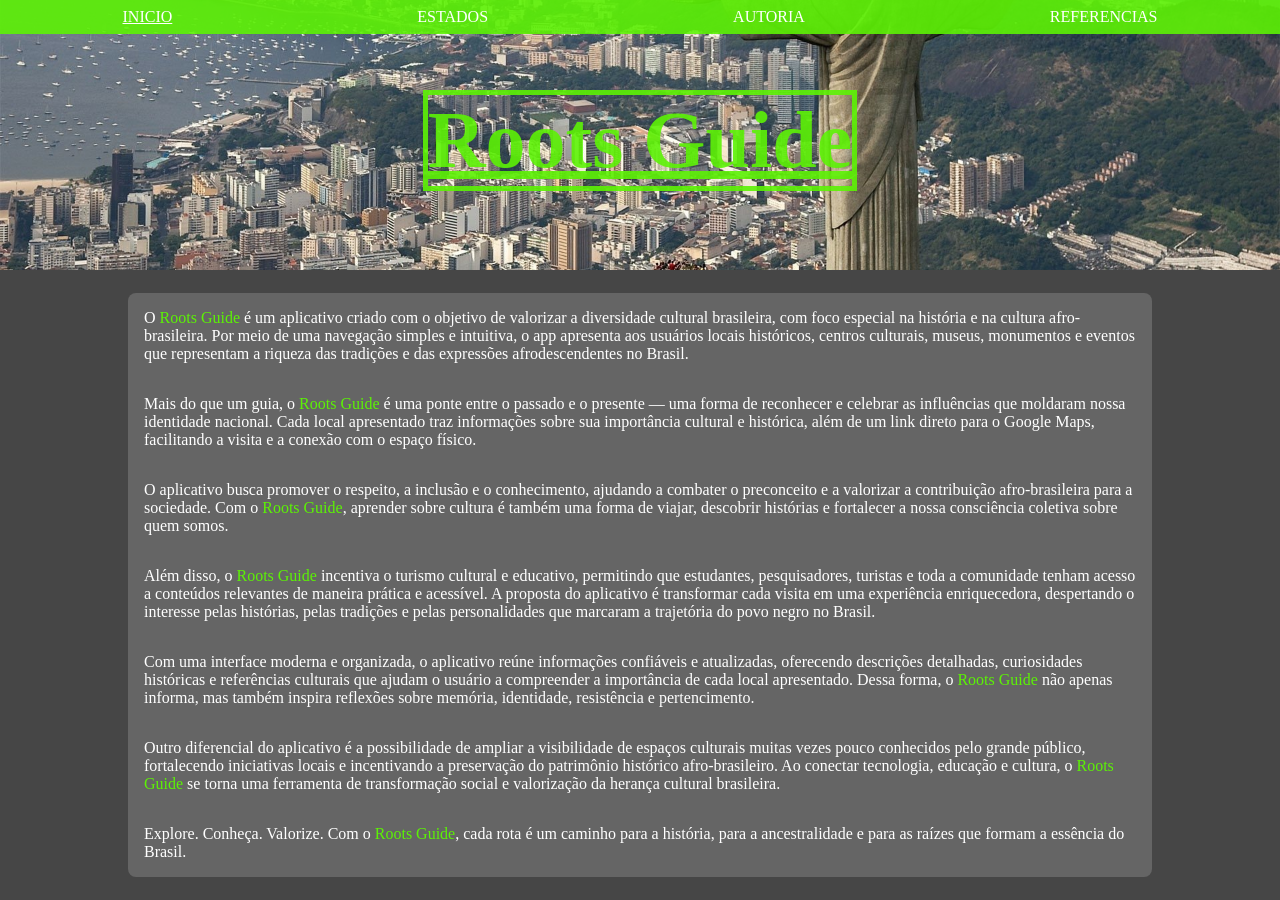
<file: trabalho-facul/index/index.html>
<!DOCTYPE html>
<html lang="pt-BR">
<head>
    <meta charset="UTF-8">
    <meta name="viewport" content="width=device-width, initial-scale=1.0">
    <title>Roots Guide</title>
    <link rel="stylesheet" href="index.css">
    <link rel="icon" href="../img/icon-redentor.png">
</head>
<body>


    <nav>
        <ul>
            <li><a href="#" style="text-decoration: underline;">INICIO</a></li>
            <li><a href="../lista_estados/lista_estados.html" >ESTADOS</a></li>
            <li><a href="../autoria/autoria.html">AUTORIA</a></li>
            <li><a href="../fonte/fonte.html">REFERENCIAS</a></li>
            
        </ul>
    </nav>

    <div class="img-1"></div>
    <div class="content">
    <h1>Roots Guide</h1>
        <section class="section">
            
            <div style="background-color: #656565; border-radius: 8px;">
                <p>
                    O <span style="color: rgb(92, 242, 5);">Roots Guide</span> é um aplicativo criado com o objetivo de valorizar a diversidade cultural brasileira, com foco especial na história e na cultura afro-brasileira.
                    Por meio de uma navegação simples e intuitiva, o app apresenta aos usuários locais históricos, centros culturais, museus, monumentos e eventos que representam a riqueza das tradições e das expressões afrodescendentes no Brasil.
                </p>

                <p>
                    Mais do que um guia, o <span style="color: rgb(92, 242, 5);">Roots Guide</span> é uma ponte entre o passado e o presente — uma forma de reconhecer e celebrar as influências que moldaram nossa identidade nacional.
                    Cada local apresentado traz informações sobre sua importância cultural e histórica, além de um link direto para o Google Maps, facilitando a visita e a conexão com o espaço físico.
                </p>

                <p>
                    O aplicativo busca promover o respeito, a inclusão e o conhecimento, ajudando a combater o preconceito e a valorizar a contribuição afro-brasileira para a sociedade.
                    Com o <span style="color: rgb(92, 242, 5);">Roots Guide</span>, aprender sobre cultura é também uma forma de viajar, descobrir histórias e fortalecer a nossa consciência coletiva sobre quem somos.
                </p>

                <p>
                    Além disso, o <span style="color: rgb(92, 242, 5);">Roots Guide</span> incentiva o turismo cultural e educativo, permitindo que estudantes, pesquisadores, turistas e toda a comunidade tenham acesso a conteúdos relevantes de maneira prática e acessível.
                    A proposta do aplicativo é transformar cada visita em uma experiência enriquecedora, despertando o interesse pelas histórias, pelas tradições e pelas personalidades que marcaram a trajetória do povo negro no Brasil.
                </p>

                <p>
                    Com uma interface moderna e organizada, o aplicativo reúne informações confiáveis e atualizadas, oferecendo descrições detalhadas, curiosidades históricas e referências culturais que ajudam o usuário a compreender a importância de cada local apresentado.
                    Dessa forma, o <span style="color: rgb(92, 242, 5);">Roots Guide</span> não apenas informa, mas também inspira reflexões sobre memória, identidade, resistência e pertencimento.
                </p>

                <p>
                    Outro diferencial do aplicativo é a possibilidade de ampliar a visibilidade de espaços culturais muitas vezes pouco conhecidos pelo grande público, fortalecendo iniciativas locais e incentivando a preservação do patrimônio histórico afro-brasileiro.
                    Ao conectar tecnologia, educação e cultura, o <span style="color: rgb(92, 242, 5);">Roots Guide</span> se torna uma ferramenta de transformação social e valorização da herança cultural brasileira.
                </p>

                <p>
                    Explore. Conheça. Valorize.
                    Com o <span style="color: rgb(92, 242, 5);">Roots Guide</span>, cada rota é um caminho para a história, para a ancestralidade e para as raízes que formam a essência do Brasil.
                </p>
            </div>
        </section>
</file>
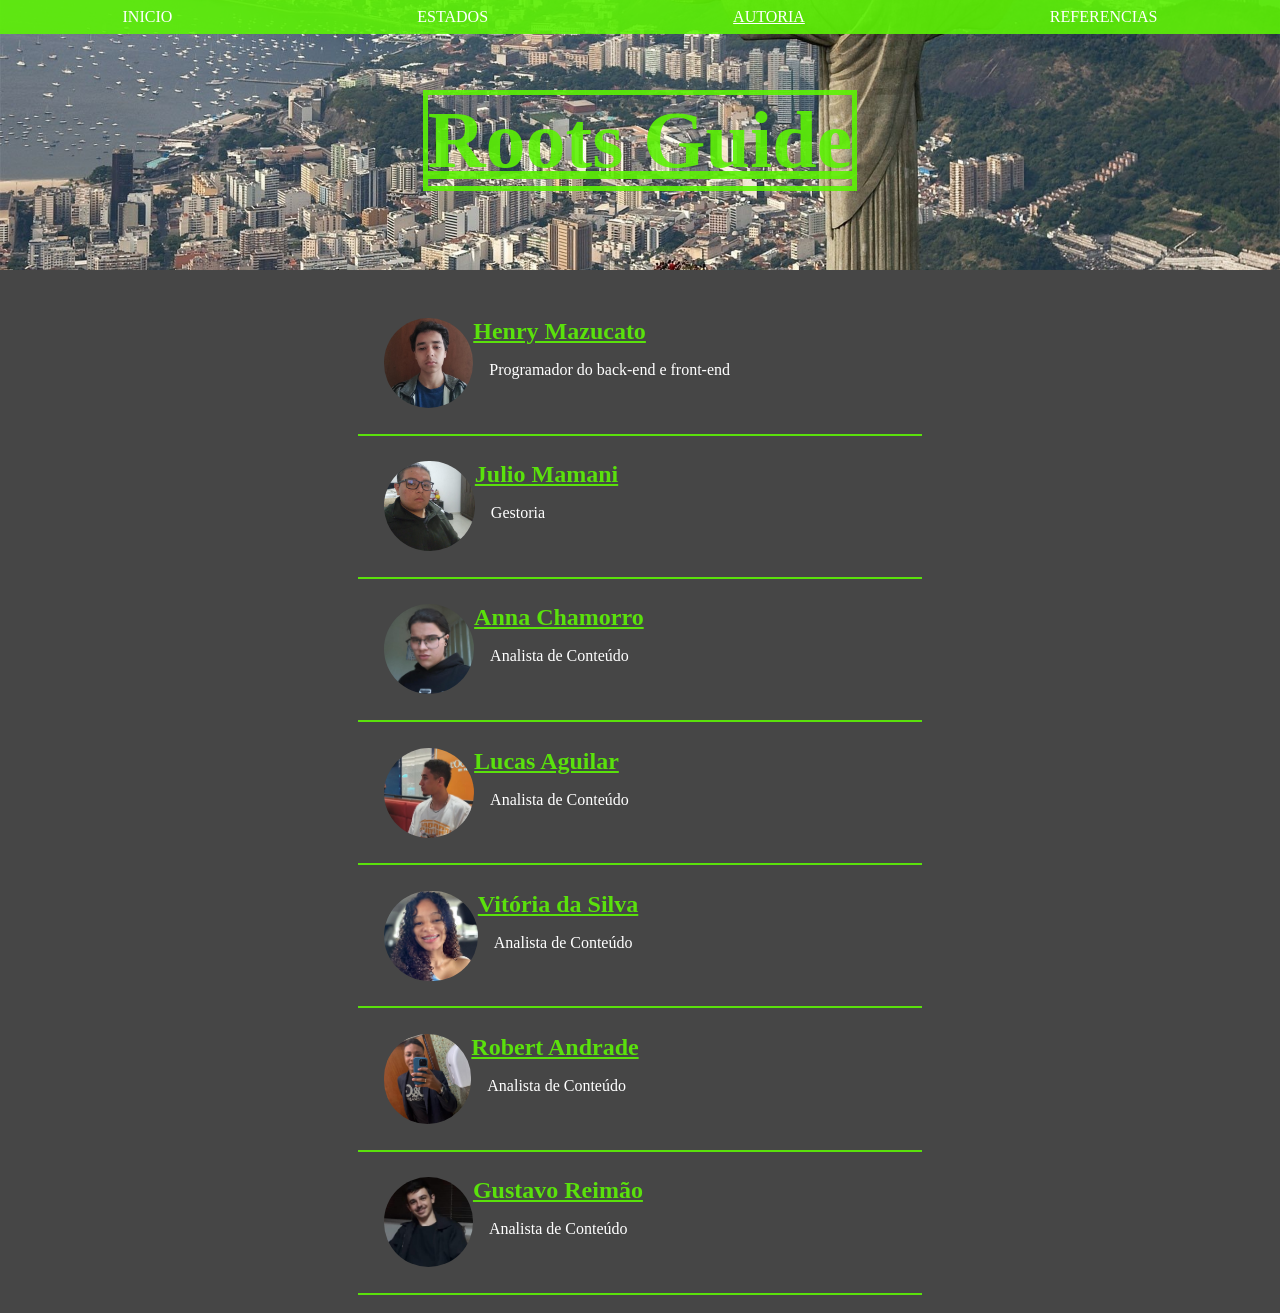
<file: trabalho-facul/autoria/autoria.html>
<!DOCTYPE html>
<html lang="pt-BR">
<head>
    <meta charset="UTF-8">
    <meta name="viewport" content="width=device-width, initial-scale=1.0">
    <title>Roots Guide</title>
    <link rel="stylesheet" href="autoria.css">
    <link rel="icon" href="../img/icon-redentor.png">
</head>
<body>


    <nav>
        <ul>
            <li><a href="../index/index.html">INICIO</a></li>
            <li><a href="../lista_estados/lista_estados.html">ESTADOS</a></li>
            <li><a href="#" style="text-decoration: underline;">AUTORIA</a></li>
            <li><a href="../fonte/fonte.html">REFERENCIAS</a></li>
            
        </ul>
    </nav>

    <div class="img-1"></div>
    <div class="content">
    <h1>Roots Guide</h1>
        <section class="section">
            <div class="sec">
                <img src="../img/hen.jpeg" class="perfil">
                <div>
                    <h2>Henry Mazucato</h2>
                    <p>Programador do back-end e front-end</p>
                </div>
            </div>
            <div class="sec">
                <img src="../img/jul.jpeg" class="perfil">
                <div>
                    <h2>Julio Mamani</h2>
                    <p>Gestoria</p>
                </div>
            </div>
            <div class="sec">
                <img src="../img/ana.jpeg" class="perfil">
                    <div>
                        <h2>Anna Chamorro</h2> 
                        <p>Analista de Conteúdo</p>
                    </div>
            </div>
            <div class="sec">
                <img src="../img/luc.jpeg" class="perfil">
                <div>
                    <h2>Lucas Aguilar</h2>
                    <p>Analista de Conteúdo</p>
                </div>
            </div>
            <div class="sec">
                <img src="../img/vitoria2.jpeg" class="perfil">
                <div>
                    <h2>Vitória da Silva</h2>
                    <p>Analista de Conteúdo</p>
                </div>
            </div>
            <div class="sec">
                <img src="../img/robert.jpeg" class="perfil">
                <div>
                    <h2>Robert Andrade</h2>
                    <p>Analista de Conteúdo</p>
                </div>
            </div>
            <div class="sec">
                <img src="../img/rob.jpeg" class="perfil">
                <div>
                    <h2>Gustavo Reimão</h2>
                    <p>Analista de Conteúdo</p>
                </div>
            </div>
        </section>

    </div>
    <br>
</body>
</html>
</file>
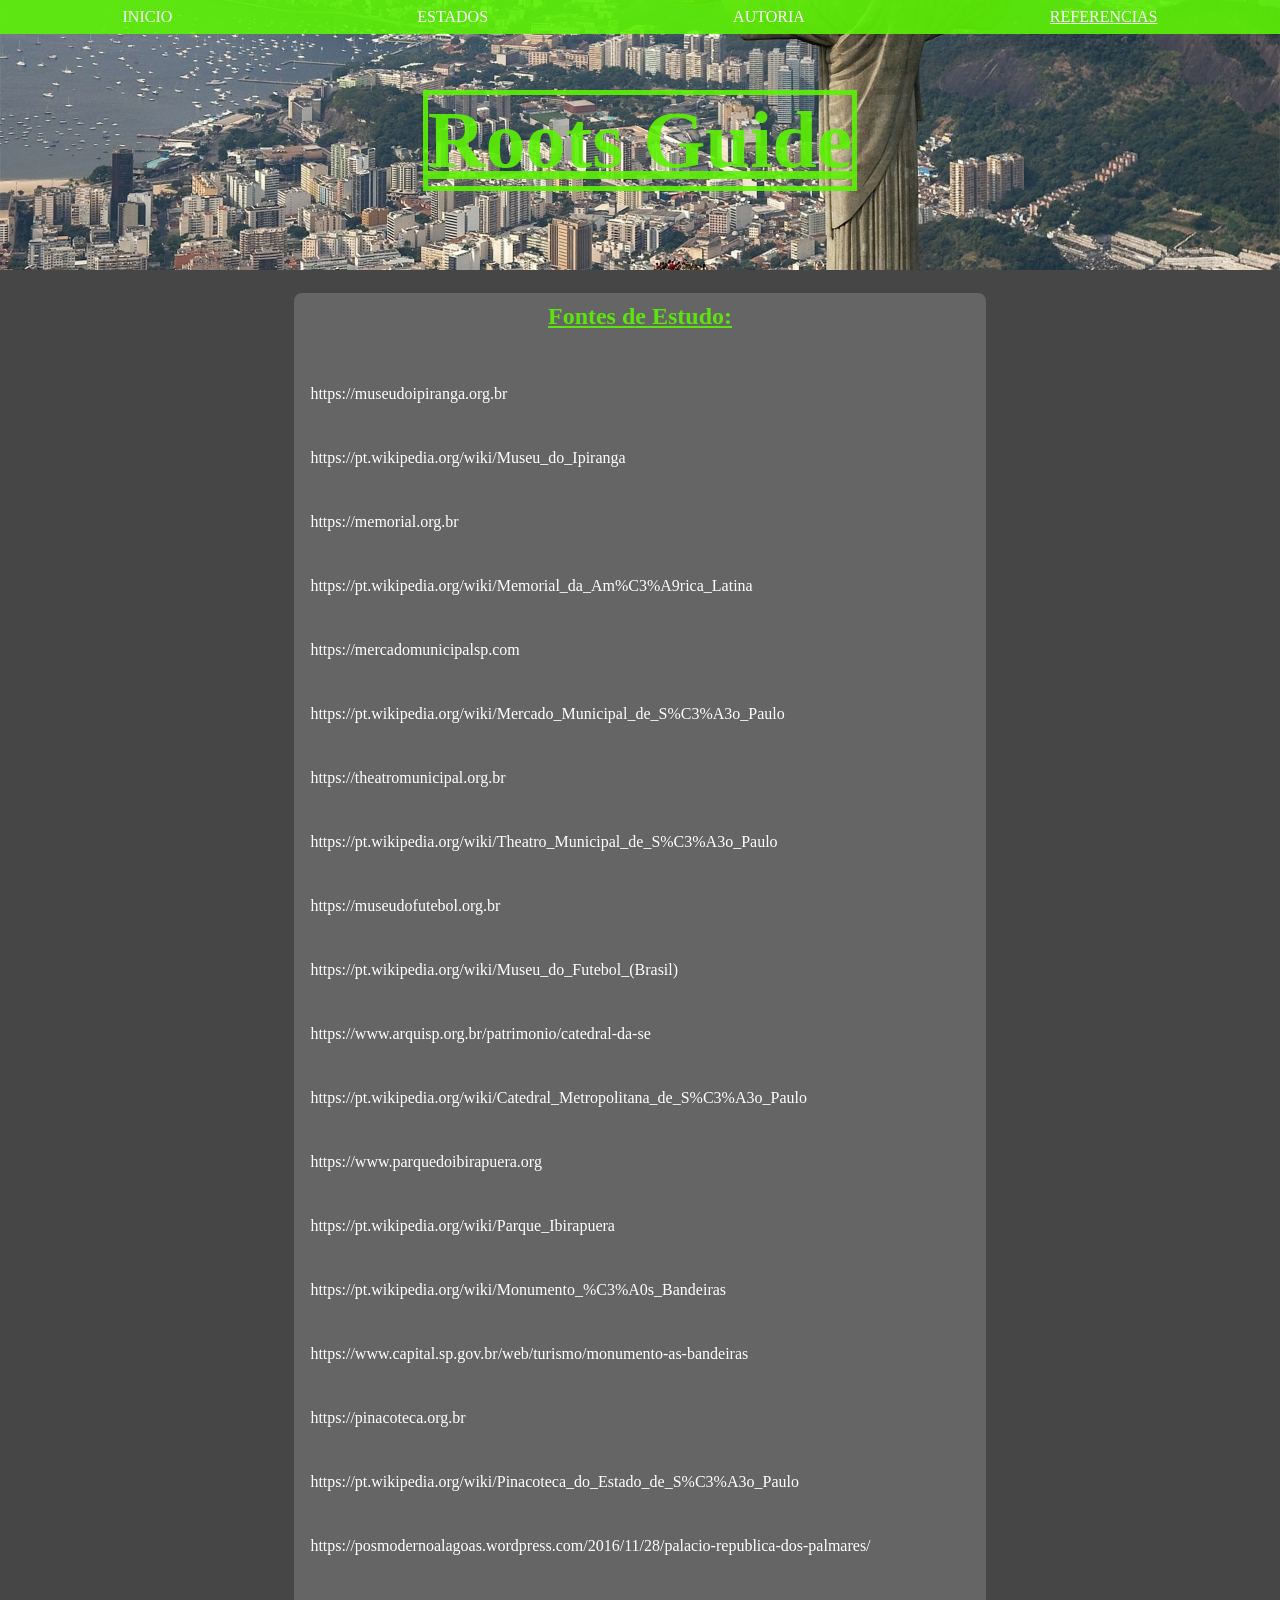
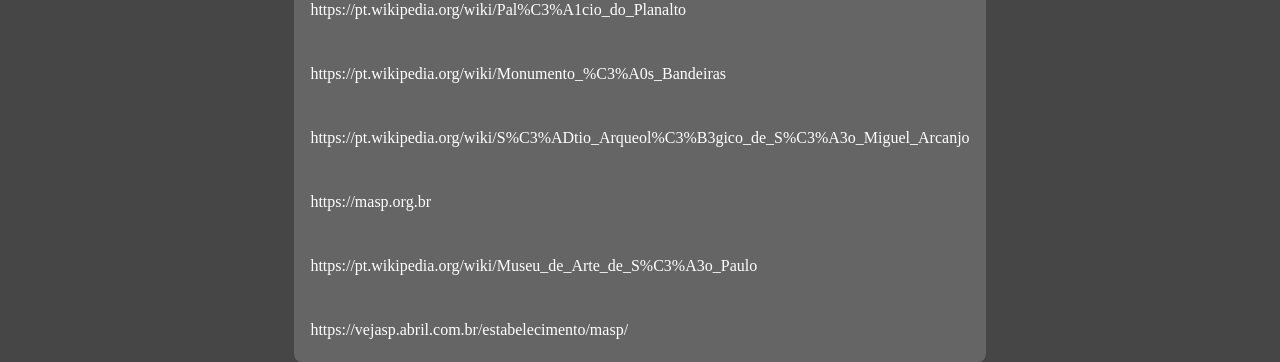
<file: trabalho-facul/fonte/fonte.html>
<!DOCTYPE html>
<html lang="pt-BR">
<head>
    <meta charset="UTF-8">
    <meta name="viewport" content="width=device-width, initial-scale=1.0">
    <title>Roots Guide</title>
    <link rel="stylesheet" href="fonte.css">
    <link rel="icon" href="../img/icon-redentor.png">
</head>
<body>


    <nav>
        <ul>
            <li><a href="../index/index.html">INICIO</a></li>
            <li><a href="../lista_estados/lista_estados.html">ESTADOS</a></li>
            <li><a href="../autoria/autoria.html" >AUTORIA</a></li>
            <li><a href="../fonte/fonte.html" style="text-decoration: underline;">REFERENCIAS</a></li>
            
        </ul>
    </nav>

    <div class="img-1"></div>
    <div class="content">
    <h1>Roots Guide</h1>
        <section class="section" style="background-color: #656565; border-radius: 8px; padding-top: 10px;">
            <h2>Fontes de Estudo:</h2>
            <p>
                https://museudoipiranga.org.br

                https://pt.wikipedia.org/wiki/Museu_do_Ipiranga

                https://memorial.org.br

                https://pt.wikipedia.org/wiki/Memorial_da_Am%C3%A9rica_Latina

                https://mercadomunicipalsp.com

                https://pt.wikipedia.org/wiki/Mercado_Municipal_de_S%C3%A3o_Paulo

                https://theatromunicipal.org.br

                https://pt.wikipedia.org/wiki/Theatro_Municipal_de_S%C3%A3o_Paulo

                https://museudofutebol.org.br

                https://pt.wikipedia.org/wiki/Museu_do_Futebol_(Brasil)

                https://www.arquisp.org.br/patrimonio/catedral-da-se

                https://pt.wikipedia.org/wiki/Catedral_Metropolitana_de_S%C3%A3o_Paulo

                https://www.parquedoibirapuera.org

                https://pt.wikipedia.org/wiki/Parque_Ibirapuera

                https://pt.wikipedia.org/wiki/Monumento_%C3%A0s_Bandeiras

                https://www.capital.sp.gov.br/web/turismo/monumento-as-bandeiras

                https://pinacoteca.org.br

                https://pt.wikipedia.org/wiki/Pinacoteca_do_Estado_de_S%C3%A3o_Paulo

                https://posmodernoalagoas.wordpress.com/2016/11/28/palacio-republica-dos-palmares/

                https://pt.wikipedia.org/wiki/Pal%C3%A1cio_do_Planalto

                https://pt.wikipedia.org/wiki/Monumento_%C3%A0s_Bandeiras

                https://pt.wikipedia.org/wiki/S%C3%ADtio_Arqueol%C3%B3gico_de_S%C3%A3o_Miguel_Arcanjo

                https://masp.org.br

                https://pt.wikipedia.org/wiki/Museu_de_Arte_de_S%C3%A3o_Paulo

                https://vejasp.abril.com.br/estabelecimento/masp/
            </p>
        </section>

    </div>
</body>
</html>
</file>
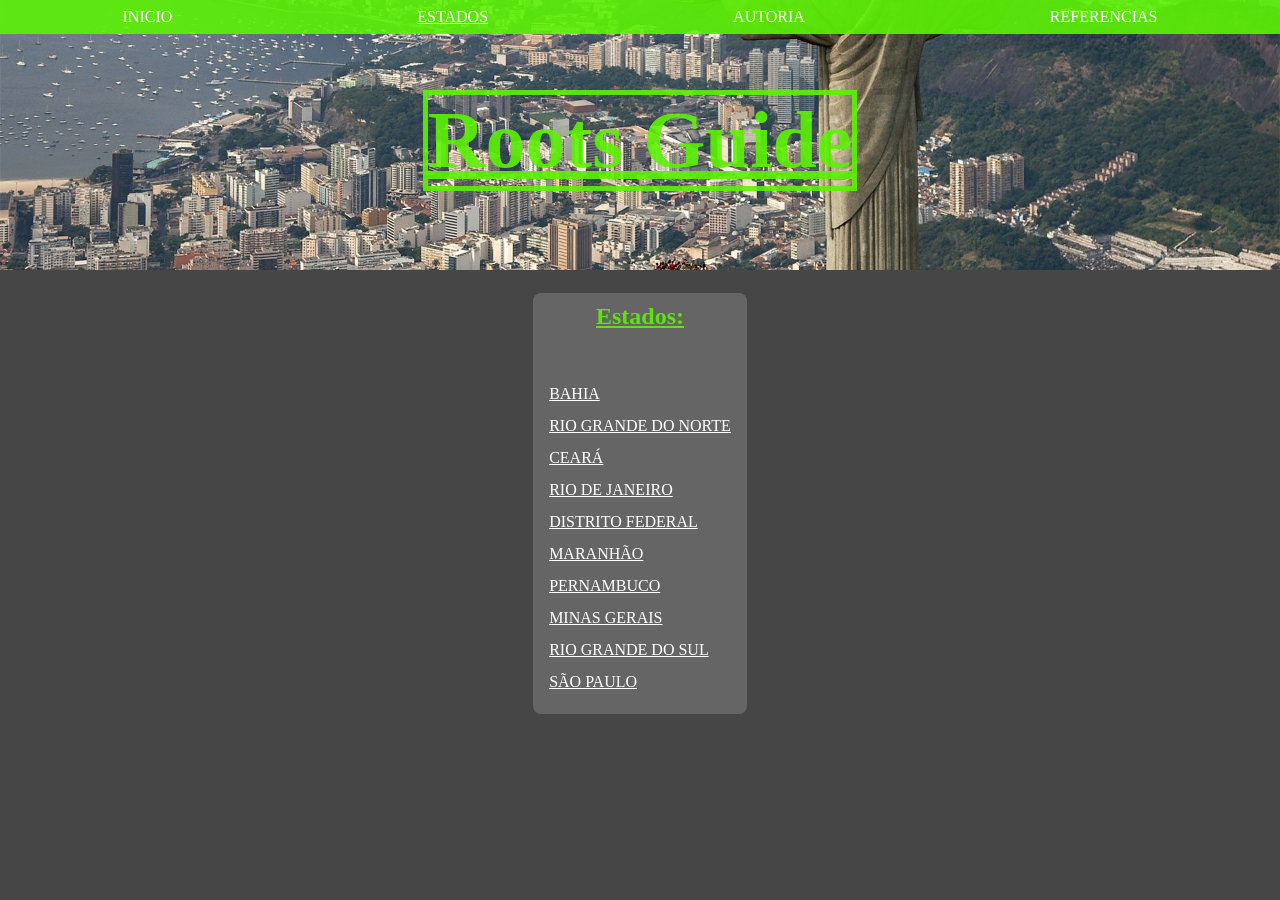
<file: trabalho-facul/lista_estados/lista_estados.html>
<!DOCTYPE html>
<html lang="pt-BR">
<head>
    <meta charset="UTF-8">
    <meta name="viewport" content="width=device-width, initial-scale=1.0">
    <title>Roots Guide</title>
    <link rel="stylesheet" href="lista_estados.css">
    <link rel="icon" href="../img/icon-redentor.png">
</head>
<body>


    <nav>
        <ul>
            <li><a href="../index/index.html" >INICIO</a></li>
            <li><a href="#" style="text-decoration: underline;">ESTADOS</a></li>
            <li><a href="../autoria/autoria.html">AUTORIA</a></li>
            <li><a href="../fonte/fonte.html">REFERENCIAS</a></li>
            
        </ul>
    </nav>

    <div class="img-1"></div>
    <div class="content">
    <h1>Roots Guide</h1>
        <section style="background-color: #656565; border-radius: 8px; padding-top: 10px;" class="section">
            <h2>Estados:</h2>
            <p>
                <a href="../paginas-estados/BAHIA/bahia.html">BAHIA</a>
                <a href="../paginas-estados/rioGandeDoNorte/rioGrandeDoNorte.html">RIO GRANDE DO NORTE</a>
                <a href="../paginas-estados/ceara/ceara.html">CEARÁ</a>
                <a href="../paginas-estados/rioDeJaneiro/rioDeJaneiro.html">RIO DE JANEIRO</a>
                <a href="../paginas-estados/distritoFederal/distritoFederal.html">DISTRITO FEDERAL</a>
                <a href="../paginas-estados/MARANHÃO/maranao.html">MARANHÃO</a>
                <a href="../paginas-estados/PERNAMBUCO/pernanbuco.html">PERNAMBUCO</a>
                <a href="../paginas-estados/MINAS GERAIS/minasGerais.html">MINAS GERAIS</a>
                <a href="../paginas-estados/rioGrandeDoSul/rioGrandeDoSul.html">RIO GRANDE DO SUL</a>
                <a href="../paginas-estados/saopaolo/saopaolo.html">SÃO PAULO</a>
            </p>
        </section>

    </div>
</body>
</html>
</file>
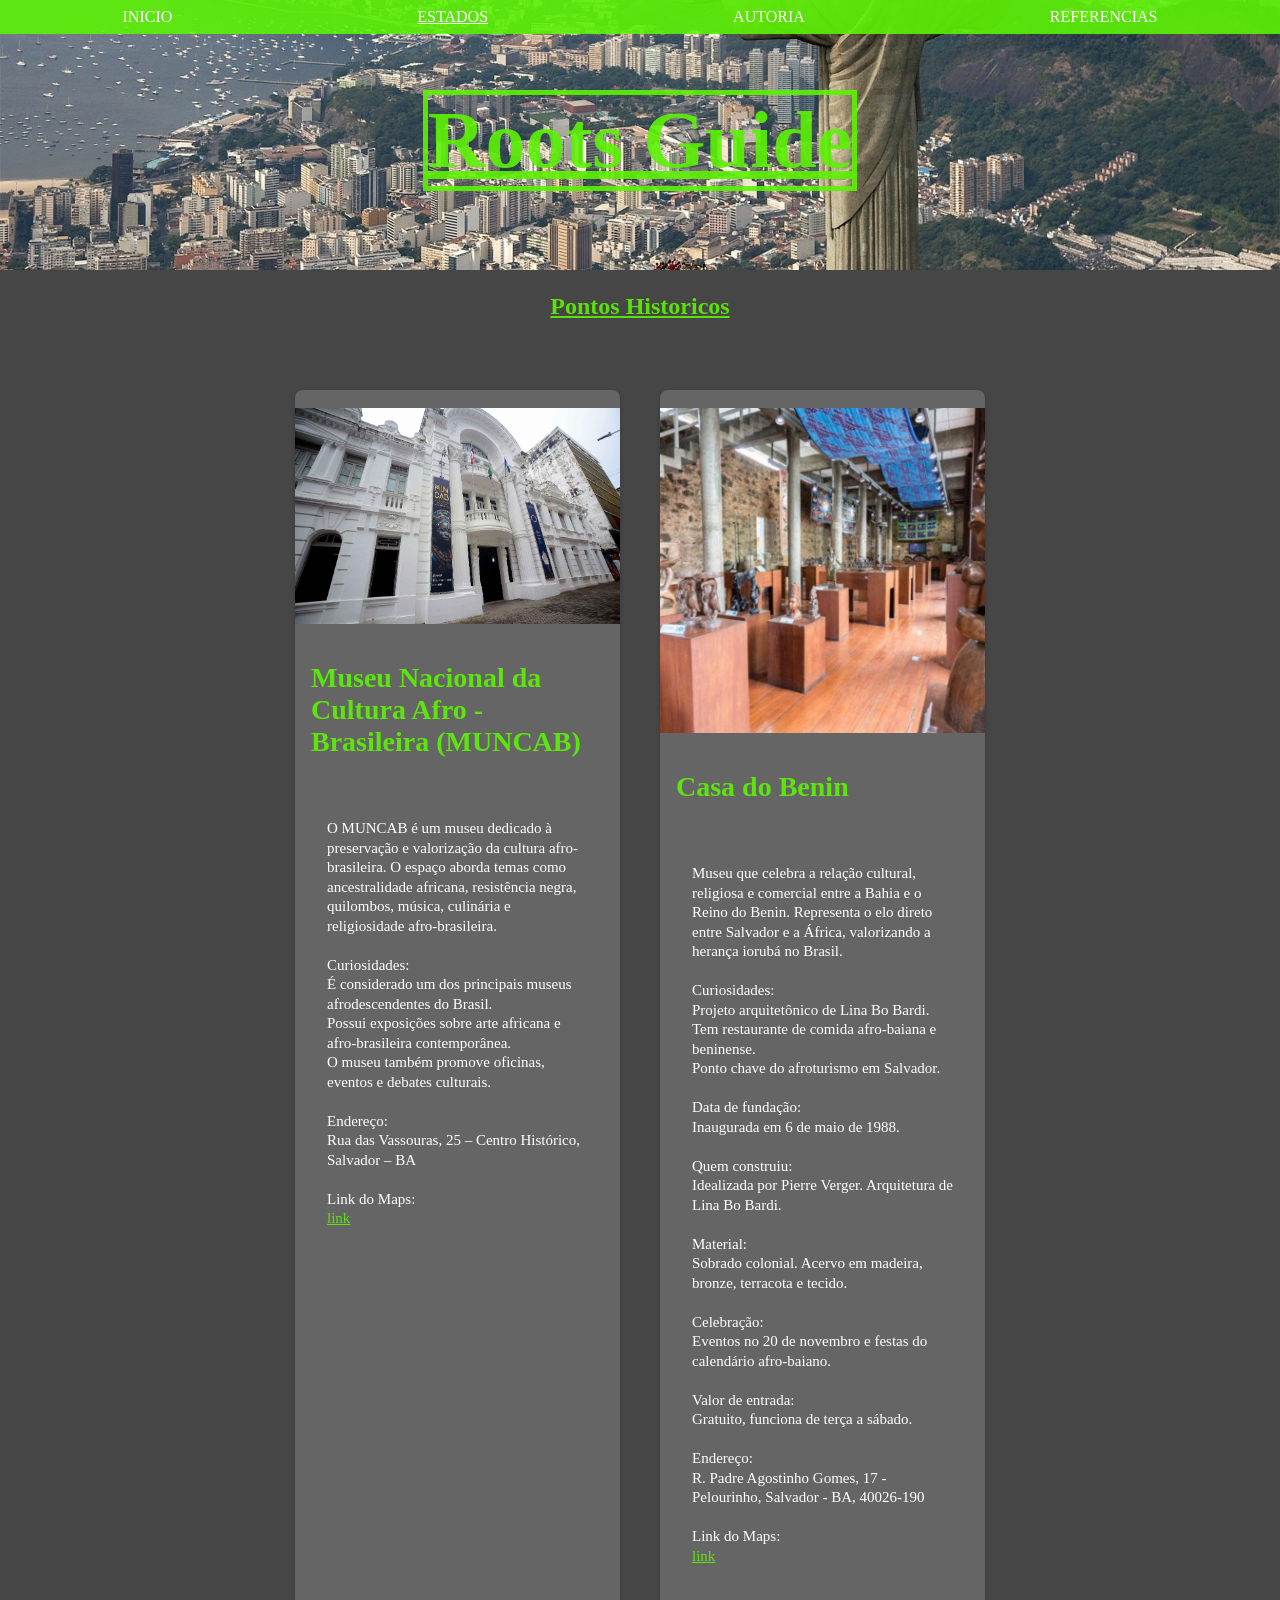
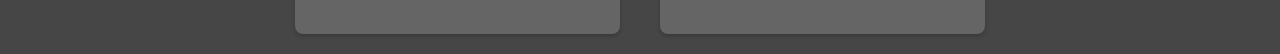
<file: trabalho-facul/paginas-estados/BAHIA/bahia.html>
<!DOCTYPE html>
<html lang="pt-BR">
<head>
    <meta charset="UTF-8">
    <meta name="viewport" content="width=device-width, initial-scale=1.0">
    <title>Roots Guide</title>
    <link rel="stylesheet" href="bahia.css">
    <link rel="icon" href="../../img/icon-redentor.png">
</head>
<body>


    <nav>
        <ul>
            <li><a href="../../index/index.html">INICIO</a></li>
            <li><a href="../../lista_estados/lista_estados.html" style="text-decoration: underline;">ESTADOS</a></li>
            <li><a href="../../autoria/autoria.html">AUTORIA</a></li>
            <li><a href="../../fonte/fonte.html">REFERENCIAS</a></li>
            
        </ul>
    </nav>

    <div class="img-1"></div>
    <div class="content">
    <h1>Roots Guide</h1>

        <h2>Pontos Historicos</h2>
        <section class="box">

            <div class="card-container" style="
                display: flex;
                justify-content: center;
                flex-wrap: wrap;
                margin-top: 50px;
                flex-direction: row;
            ">
                <div class="card">
                    <img src="../../img/Museu-Nacional-da-Cultura-Afro.jpeg">
                    <div class="card-content">
                        <h3>Museu Nacional da Cultura Afro - Brasileira (MUNCAB)</h3>
                        <p>
                            O MUNCAB é um museu dedicado à preservação e valorização da cultura afro-brasileira. O espaço aborda temas como ancestralidade africana, resistência negra, quilombos, música, culinária e religiosidade afro-brasileira.

                            Curiosidades:
                            É considerado um dos principais museus afrodescendentes do Brasil. 
                            Possui exposições sobre arte africana e afro-brasileira contemporânea. 
                            O museu também promove oficinas, eventos e debates culturais. 

                            Endereço:  
                            Rua das Vassouras, 25 – Centro Histórico, Salvador – BA

                            Link do Maps:
                            <a href="https://maps.app.goo.gl/2LivcCCTK67azNVR6">link</a>
                        </p>
                    </div>
                </div>
                <div class="card">
                    <img src="../../img/Benin.png">
                    <div class="card-content">
                        <h3>Casa do Benin</h3>
                        <p>
                            Museu que celebra a relação cultural, religiosa e comercial entre a Bahia e o Reino do Benin. Representa o elo direto entre Salvador e a África, valorizando a herança iorubá no Brasil.  

                            Curiosidades:
                            Projeto arquitetônico de Lina Bo Bardi. Tem restaurante de comida afro-baiana e beninense.  
                            Ponto chave do afroturismo em Salvador.

                            Data de fundação: 
                            Inaugurada em 6 de maio de 1988.

                            Quem construiu:
                            Idealizada por Pierre Verger. Arquitetura de Lina Bo Bardi.

                            Material:  
                            Sobrado colonial. Acervo em madeira, bronze, terracota e tecido.

                            Celebração:
                            Eventos no 20 de novembro e festas do calendário afro-baiano.

                            Valor de entrada:
                            Gratuito, funciona de terça a sábado.

                            Endereço:  
                            R. Padre Agostinho Gomes, 17 - Pelourinho, Salvador - BA, 40026-190

                            Link do Maps:
                            <a href="https://maps.app.goo.gl/MucFSy8NMkXpBQTaA">link</a>
                        </p>
                    </div>
                </div>
            </div>
</file>
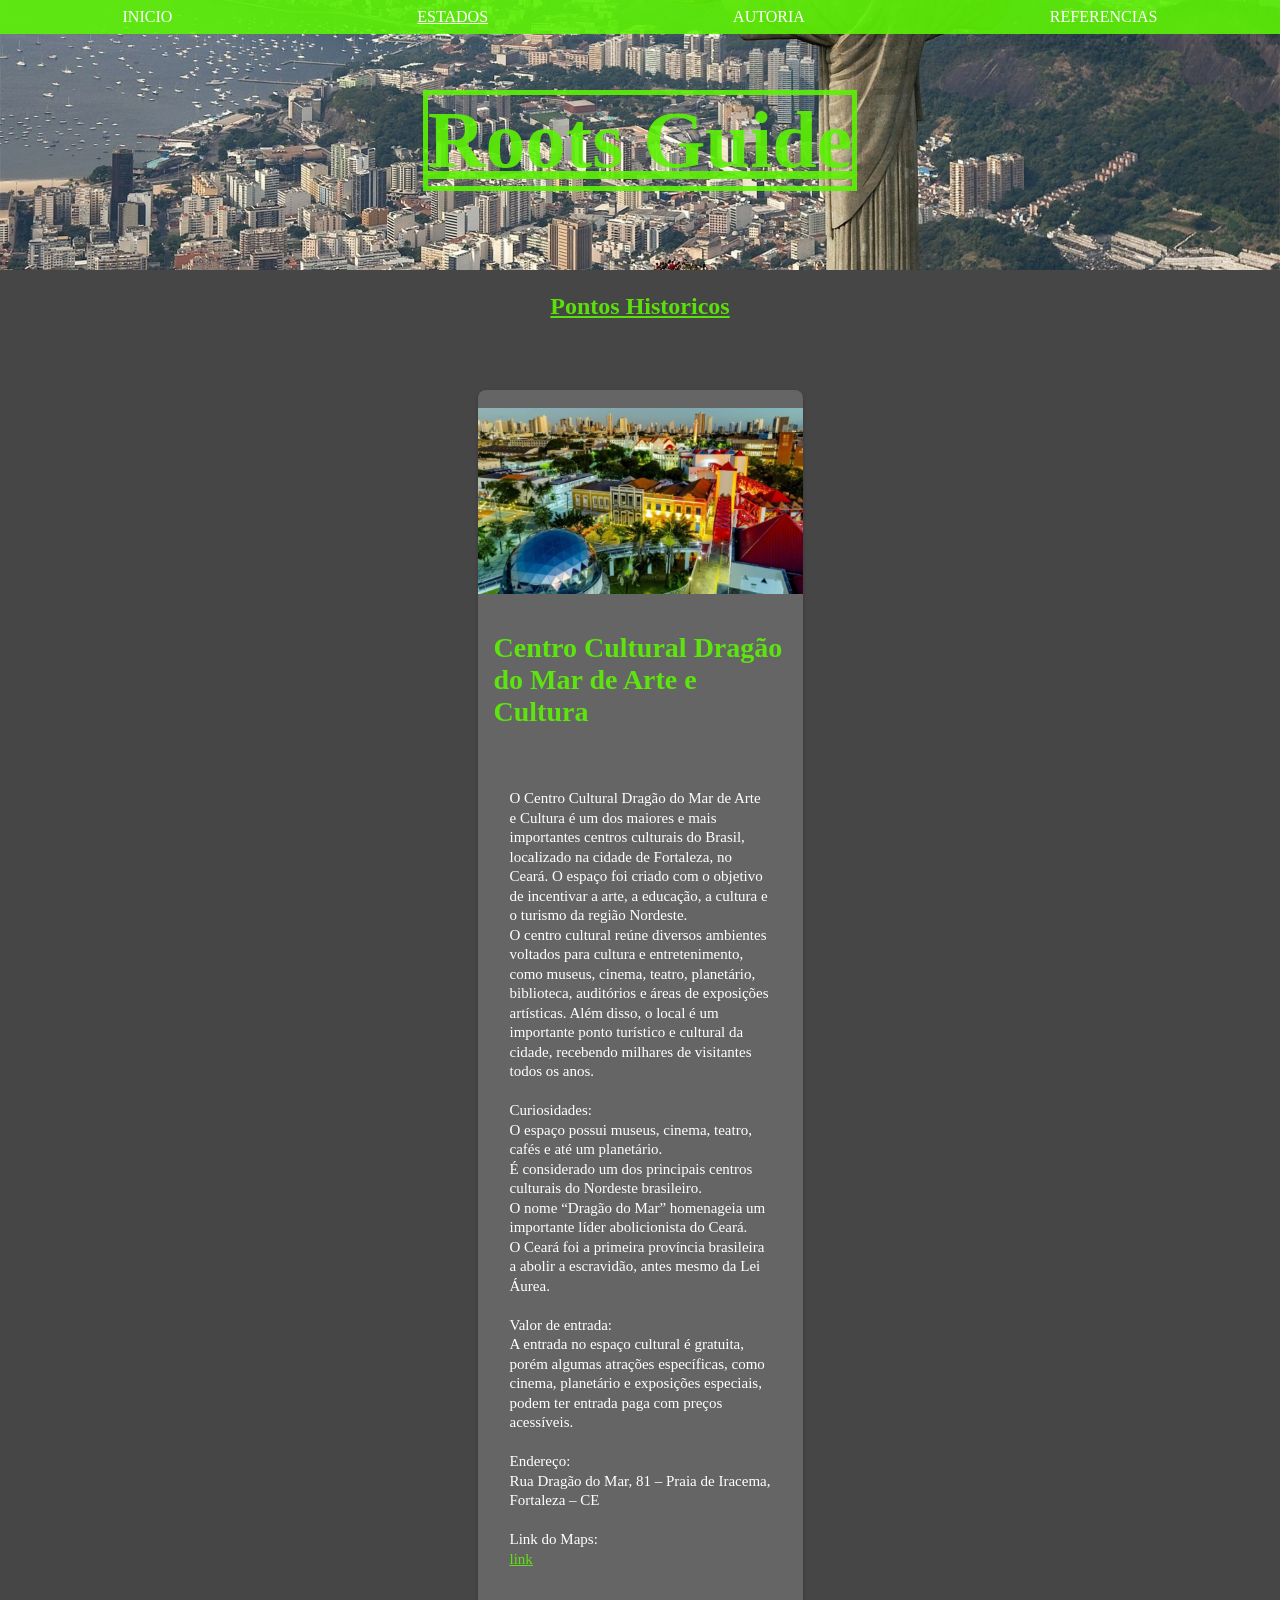
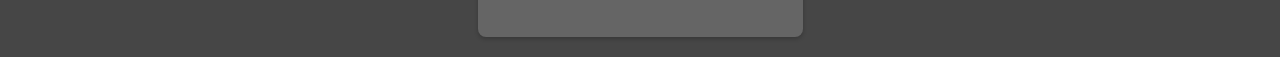
<file: trabalho-facul/paginas-estados/ceara/ceara.html>
<!DOCTYPE html>
<html lang="pt-BR">
<head>
    <meta charset="UTF-8">
    <meta name="viewport" content="width=device-width, initial-scale=1.0">
    <title>Roots Guide</title>
    <link rel="stylesheet" href="ceara.css">
    <link rel="icon" href="../../img/icon-redentor.png">
</head>
<body>


    <nav>
        <ul>
            <li><a href="../../index/index.html">INICIO</a></li>
            <li><a href="../../lista_estados/lista_estados.html" style="text-decoration: underline;">ESTADOS</a></li>
            <li><a href="../../autoria/autoria.html">AUTORIA</a></li>
            <li><a href="../../fonte/fonte.html">REFERENCIAS</a></li>
            
        </ul>
    </nav>

    <div class="img-1"></div>
    <div class="content">
    <h1>Roots Guide</h1>

        <h2>Pontos Historicos</h2>
        <section class="box">

            <div class="card-container" style="
                display: flex;
                justify-content: center;
                flex-wrap: wrap;
                margin-top: 50px;
                flex-direction: row;
            ">
                <div class="card">
                    <img src="../../img/dragão.png">
                    <div class="card-content">
                        <h3>Centro Cultural Dragão do Mar de Arte e Cultura</h3>
                        <p>
                            O Centro Cultural Dragão do Mar de Arte e Cultura é um dos maiores e mais importantes centros culturais do Brasil, localizado na cidade de Fortaleza, no Ceará. O espaço foi criado com o objetivo de incentivar a arte, a educação, a cultura e o turismo da região Nordeste.
                            O centro cultural reúne diversos ambientes voltados para cultura e entretenimento, como museus, cinema, teatro, planetário, biblioteca, auditórios e áreas de exposições artísticas. Além disso, o local é um importante ponto turístico e cultural da cidade, recebendo milhares de visitantes todos os anos.

                            Curiosidades:
                            O espaço possui museus, cinema, teatro, cafés e até um planetário. 
                            É considerado um dos principais centros culturais do Nordeste brasileiro. 
                            O nome “Dragão do Mar” homenageia um importante líder abolicionista do Ceará. 
                            O Ceará foi a primeira província brasileira a abolir a escravidão, antes mesmo da Lei Áurea.
                            
                            Valor de entrada:
                            A entrada no espaço cultural é gratuita, porém algumas atrações específicas, como cinema, planetário e exposições especiais, podem ter entrada paga com preços acessíveis.

                            Endereço:  
                            Rua Dragão do Mar, 81 – Praia de Iracema, Fortaleza – CE

                            Link do Maps:
                            <a href="https://maps.app.goo.gl/GepDh4uMBwg6tcbKA">link</a>
                        </p>
                    </div>
                </div>
            </div>
</file>
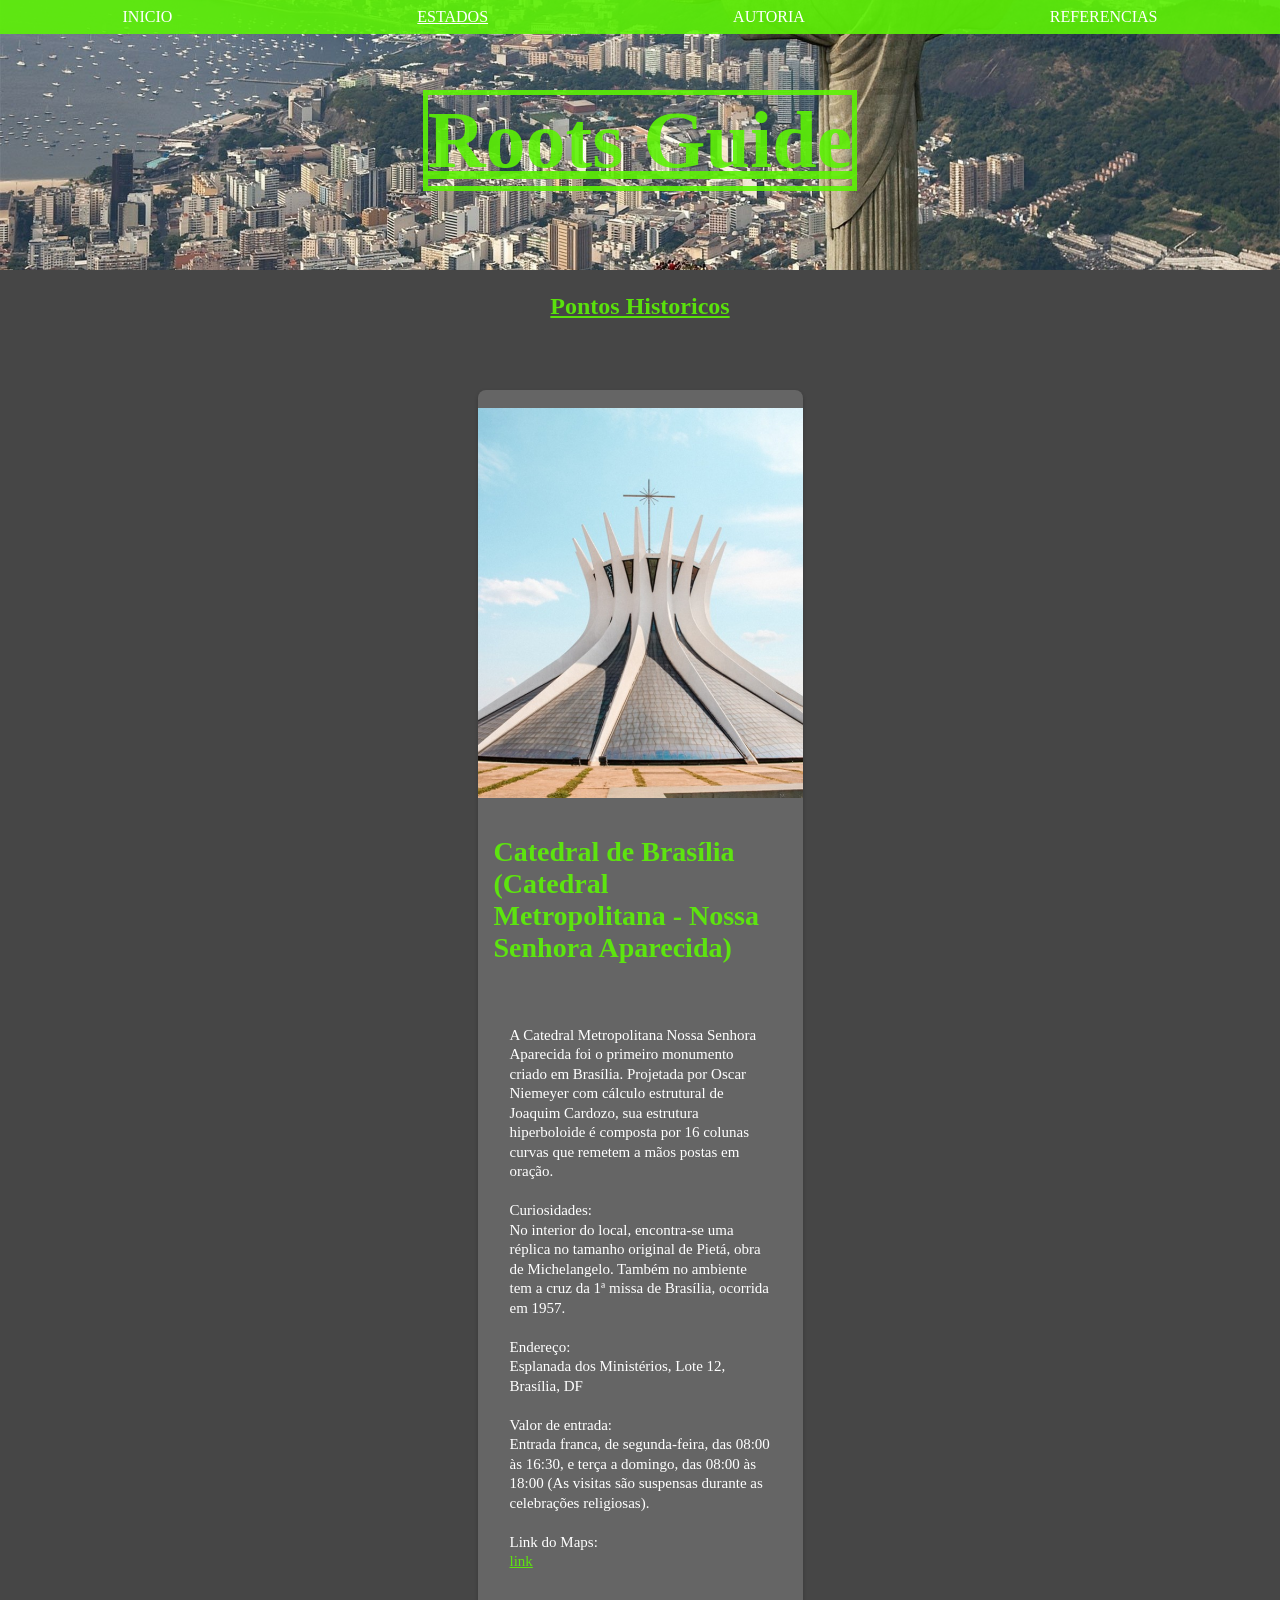
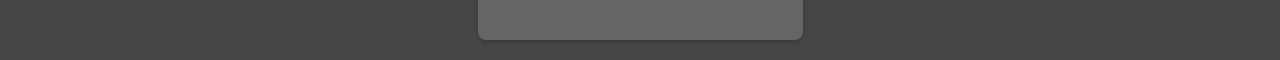
<file: trabalho-facul/paginas-estados/distritoFederal/distritoFederal.html>
<!DOCTYPE html>
<html lang="pt-BR">
<head>
    <meta charset="UTF-8">
    <meta name="viewport" content="width=device-width, initial-scale=1.0">
    <title>Roots Guide</title>
    <link rel="stylesheet" href="distritoFederal.css">
    <link rel="icon" href="../../img/icon-redentor.png">
</head>
<body>


    <nav>
        <ul>
            <li><a href="../../index/index.html">INICIO</a></li>
            <li><a href="../../lista_estados/lista_estados.html" style="text-decoration: underline;">ESTADOS</a></li>
            <li><a href="../../autoria/autoria.html">AUTORIA</a></li>
            <li><a href="../../fonte/fonte.html">REFERENCIAS</a></li>
            
        </ul>
    </nav>

    <div class="img-1"></div>
    <div class="content">
    <h1>Roots Guide</h1>

        <h2>Pontos Historicos</h2>
        <section class="box">

            <div class="card-container" style="
                display: flex;
                justify-content: center;
                flex-wrap: wrap;
                margin-top: 50px;
                flex-direction: row;
            ">
                <div class="card">
                    <img src="../../img/DISTRITO-FEDERAL.jpeg">
                    <div class="card-content">
                        <h3>Catedral de Brasília (Catedral Metropolitana - Nossa Senhora Aparecida)</h3>
                        <p>
                            A Catedral Metropolitana Nossa Senhora Aparecida foi o primeiro monumento criado em Brasília. Projetada por Oscar Niemeyer com cálculo estrutural de Joaquim Cardozo, sua estrutura hiperboloide é composta por 16 colunas curvas que remetem a mãos postas em oração.

                            Curiosidades:
                            No interior do local, encontra-se uma réplica no tamanho original de Pietá, obra de Michelangelo. Também no ambiente tem a cruz da 1ª missa de Brasília, ocorrida em 1957.

                            Endereço:  
                            Esplanada dos Ministérios, Lote 12, Brasília, DF

                            Valor de entrada:
                            Entrada franca, de segunda-feira, das 08:00 às 16:30, e terça a domingo, das 08:00 às 18:00 (As visitas são suspensas durante as celebrações religiosas).

                            Link do Maps:
                            <a href="https://maps.app.goo.gl/oScnWoZoS8DFRaxi9">link</a>
                        </p>
                    </div>
                </div>
            </div>
</file>
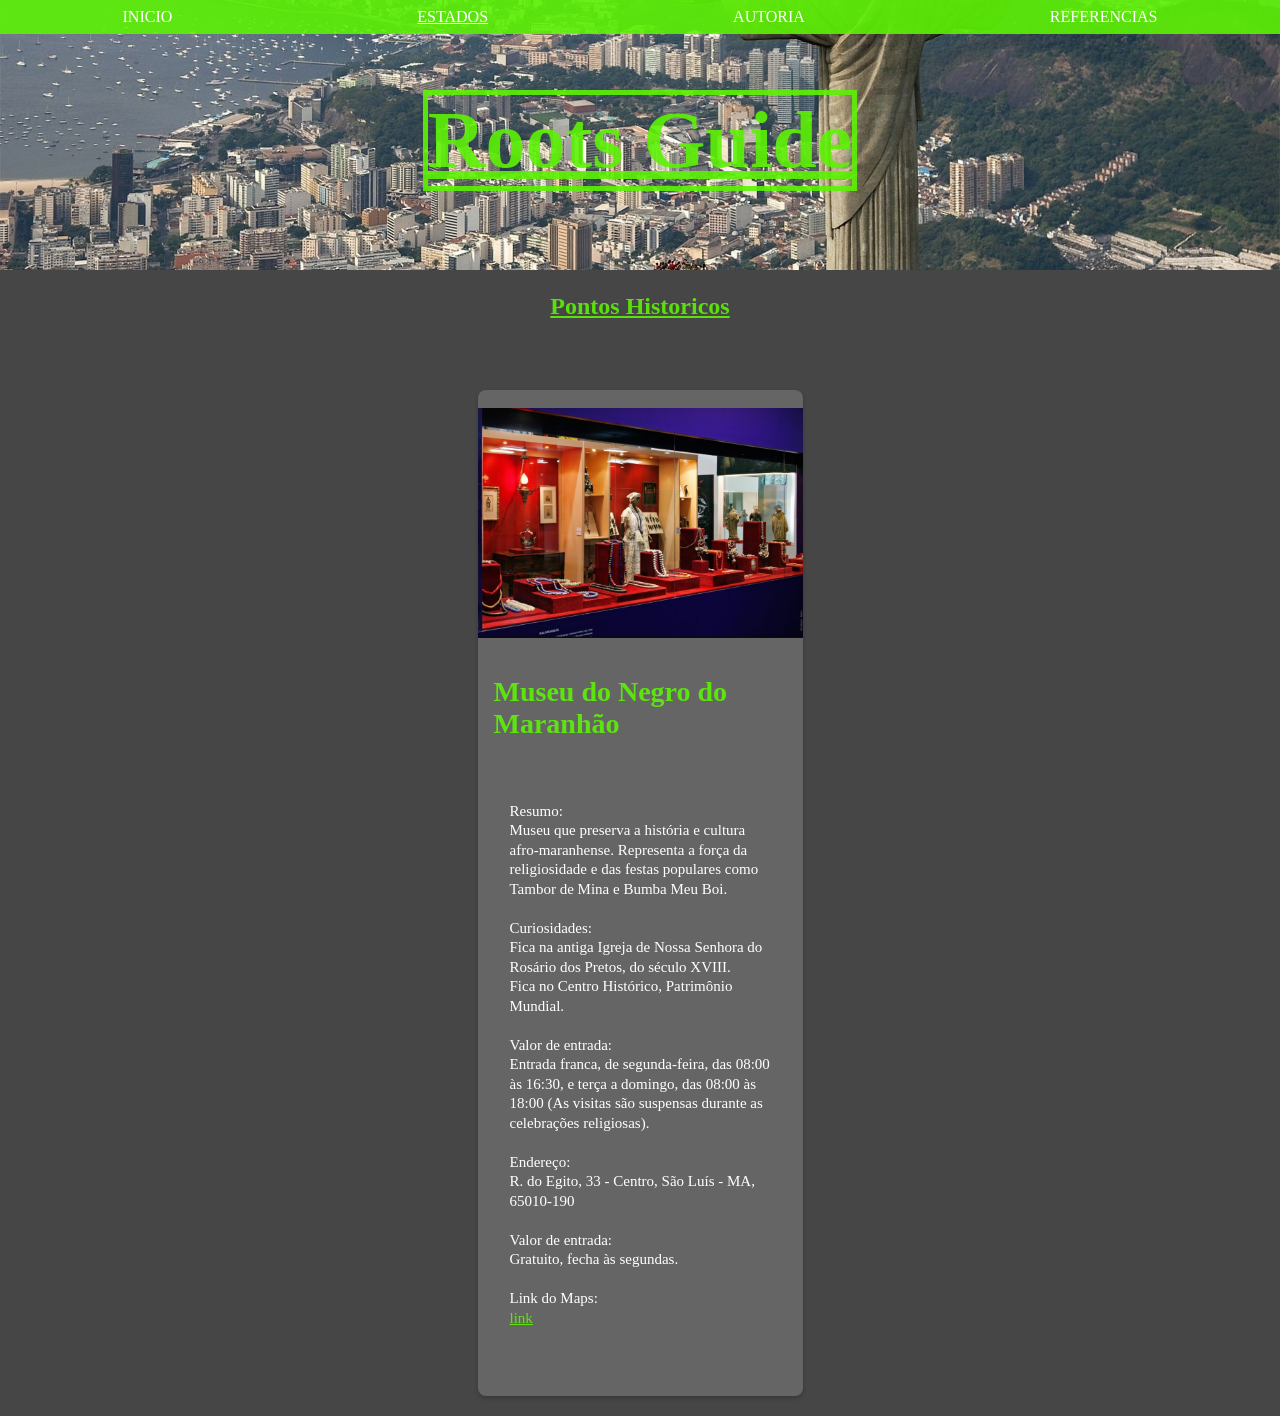
<file: trabalho-facul/paginas-estados/MARANHÃO/maranao.html>
<!DOCTYPE html>
<html lang="pt-BR">
<head>
    <meta charset="UTF-8">
    <meta name="viewport" content="width=device-width, initial-scale=1.0">
    <title>Roots Guide</title>
    <link rel="stylesheet" href="maranao.css">
    <link rel="icon" href="../../img/icon-redentor.png">
</head>
<body>


    <nav>
        <ul>
            <li><a href="../../index/index.html">INICIO</a></li>
            <li><a href="../../lista_estados/lista_estados.html" style="text-decoration: underline;">ESTADOS</a></li>
            <li><a href="../../autoria/autoria.html">AUTORIA</a></li>
            <li><a href="../../fonte/fonte.html">REFERENCIAS</a></li>
            
        </ul>
    </nav>

    <div class="img-1"></div>
    <div class="content">
    <h1>Roots Guide</h1>

        <h2>Pontos Historicos</h2>
        <section class="box">

            <div class="card-container" style="
                display: flex;
                justify-content: center;
                flex-wrap: wrap;
                margin-top: 50px;
                flex-direction: row;
            ">
                <div class="card">
                    <img src="../../img/MUNEGRO.png">
                    <div class="card-content">
                        <h3>Museu do Negro do Maranhão</h3>
                        <p>
                           Resumo:
                            Museu que preserva a história e cultura afro-maranhense. Representa a força da religiosidade e das festas populares como Tambor de Mina e Bumba Meu Boi.

                            Curiosidades:
                            Fica na antiga Igreja de Nossa Senhora do Rosário dos Pretos, do século XVIII.
                            Fica no Centro Histórico, Patrimônio Mundial.

                            Valor de entrada:
                            Entrada franca, de segunda-feira, das 08:00 às 16:30, e terça a domingo, das 08:00 às 18:00 (As visitas são suspensas durante as celebrações religiosas).

                            Endereço:  
                            R. do Egito, 33 - Centro, São Luís - MA, 65010-190

                            Valor de entrada:
                            Gratuito, fecha às segundas.

                            Link do Maps:
                            <a href="https://maps.app.goo.gl/mHxm8i3nffmDsRUW7?g_st=ac ">link</a>
                        </p>
                    </div>
                </div>
            </div>
</file>
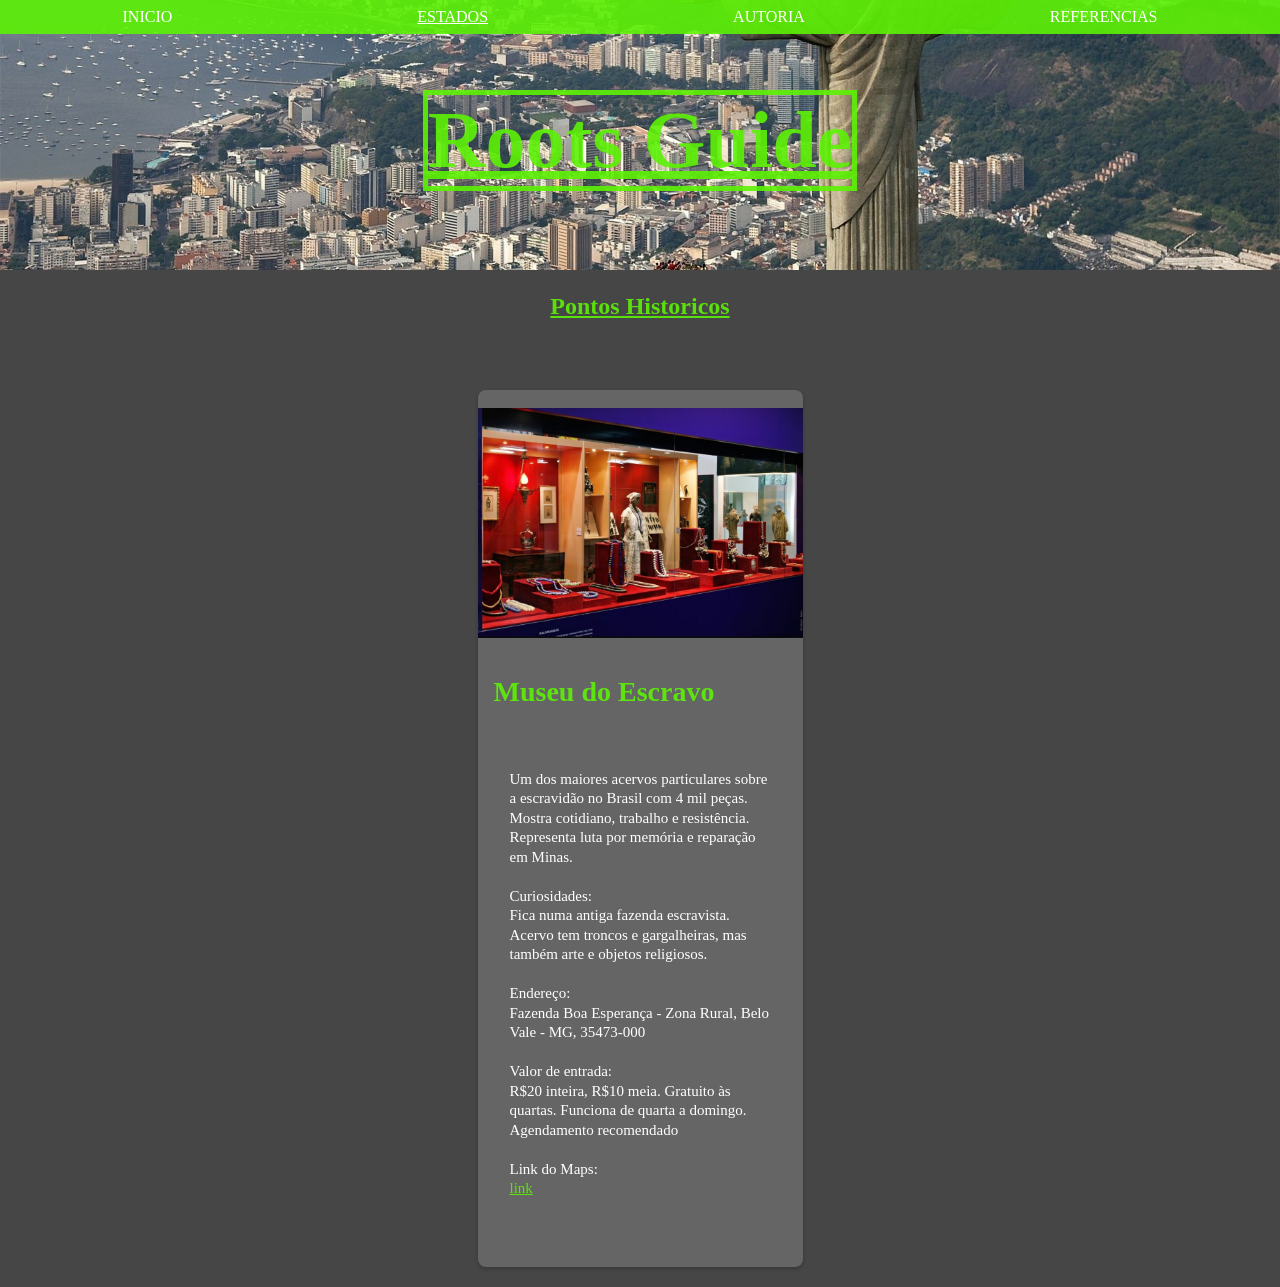
<file: trabalho-facul/paginas-estados/MINAS GERAIS/minasGerais.html>
<!DOCTYPE html>
<html lang="pt-BR">
<head>
    <meta charset="UTF-8">
    <meta name="viewport" content="width=device-width, initial-scale=1.0">
    <title>Roots Guide</title>
    <link rel="stylesheet" href="minasGerais.css">
    <link rel="icon" href="../../img/icon-redentor.png">
</head>
<body>


    <nav>
        <ul>
            <li><a href="../../index/index.html">INICIO</a></li>
            <li><a href="../../lista_estados/lista_estados.html" style="text-decoration: underline;">ESTADOS</a></li>
            <li><a href="../../autoria/autoria.html">AUTORIA</a></li>
            <li><a href="../../fonte/fonte.html">REFERENCIAS</a></li>
            
        </ul>
    </nav>

    <div class="img-1"></div>
    <div class="content">
    <h1>Roots Guide</h1>

        <h2>Pontos Historicos</h2>
        <section class="box">

            <div class="card-container" style="
                display: flex;
                justify-content: center;
                flex-wrap: wrap;
                margin-top: 50px;
                flex-direction: row;
            ">
                <div class="card">
                    <img src="../../img/MUNEGRO.png">
                    <div class="card-content">
                        <h3>Museu do Escravo</h3>
                        <p>
                           Um dos maiores acervos particulares sobre a escravidão no Brasil com 4 mil peças. Mostra cotidiano, trabalho e resistência. Representa luta por memória e reparação em Minas.

                            Curiosidades:
                            Fica numa antiga fazenda escravista. Acervo tem troncos e gargalheiras, mas também arte e objetos religiosos.

                            Endereço:  
                            Fazenda Boa Esperança - Zona Rural, Belo Vale - MG, 35473-000

                            Valor de entrada:
                            R$20 inteira, R$10 meia. Gratuito às quartas. Funciona de quarta a domingo. Agendamento recomendado

                            Link do Maps:
                            <a href="https://maps.app.goo.gl/WMYH4GpB1rDd2A6e6?g_st=ac">link</a>
                        </p>
                    </div>
                </div>
            </div>
</file>
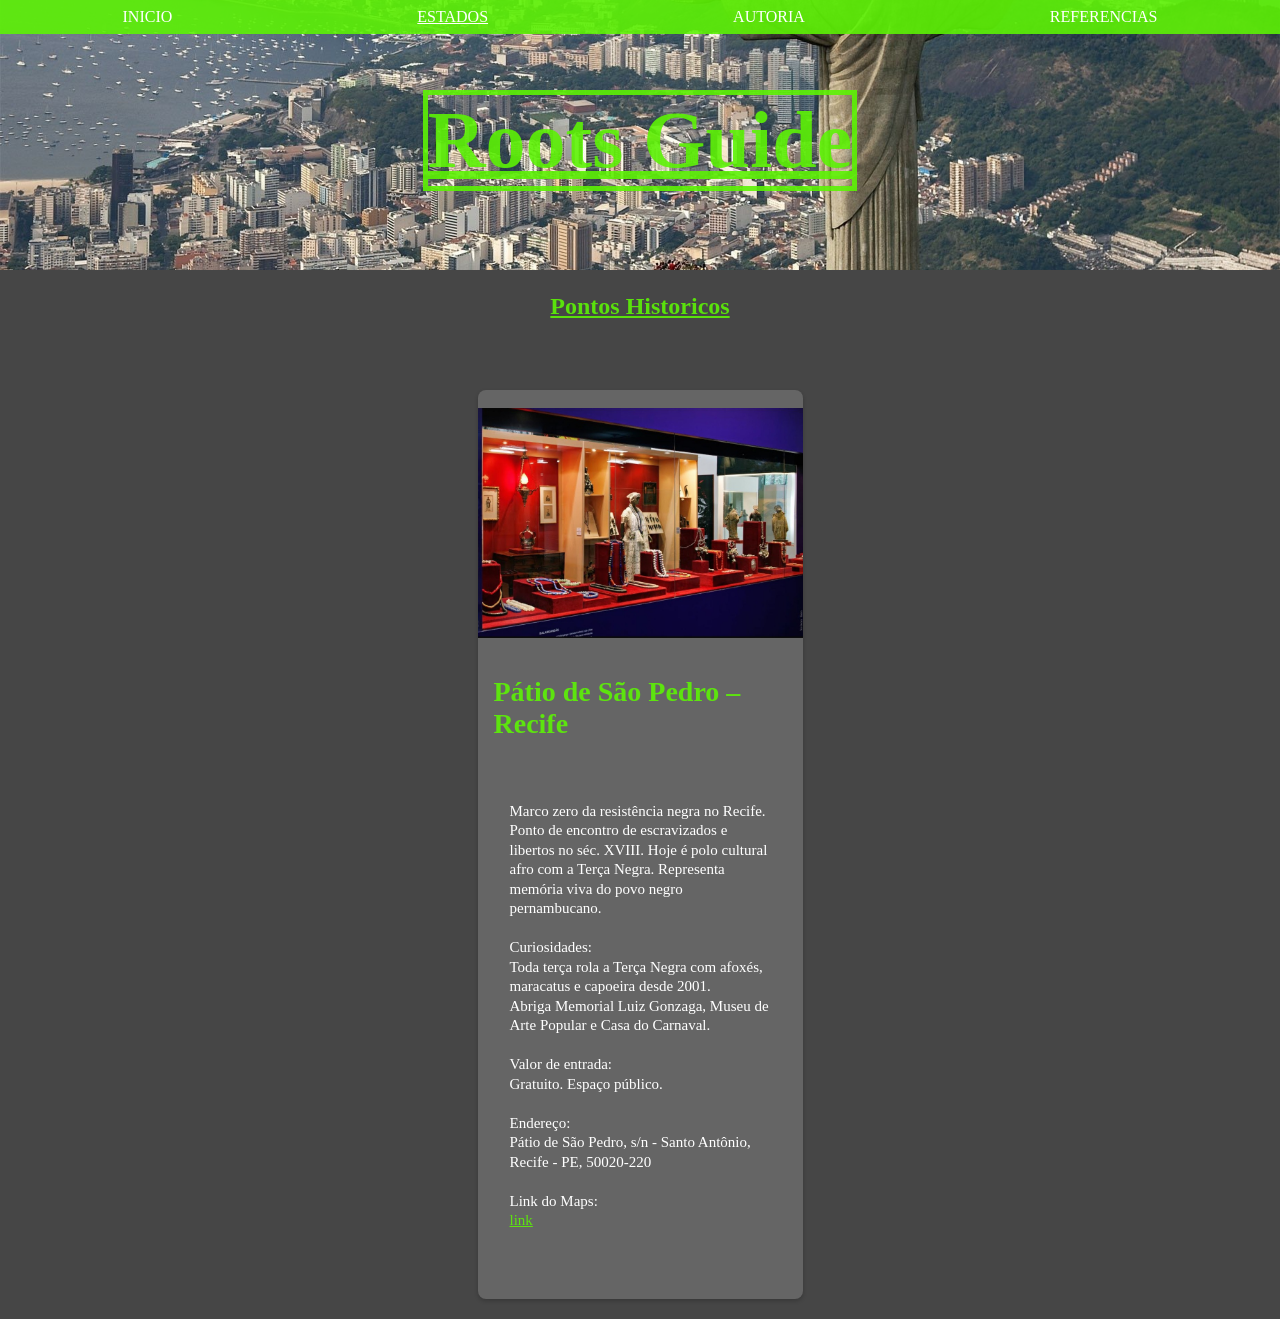
<file: trabalho-facul/paginas-estados/PERNAMBUCO/pernanbuco.html>
<!DOCTYPE html>
<html lang="pt-BR">
<head>
    <meta charset="UTF-8">
    <meta name="viewport" content="width=device-width, initial-scale=1.0">
    <title>Roots Guide</title>
    <link rel="stylesheet" href="pernanbuco.css">
    <link rel="icon" href="../../img/icon-redentor.png">
</head>
<body>


    <nav>
        <ul>
            <li><a href="../../index/index.html">INICIO</a></li>
            <li><a href="../../lista_estados/lista_estados.html" style="text-decoration: underline;">ESTADOS</a></li>
            <li><a href="../../autoria/autoria.html">AUTORIA</a></li>
            <li><a href="../../fonte/fonte.html">REFERENCIAS</a></li>
            
        </ul>
    </nav>

    <div class="img-1"></div>
    <div class="content">
    <h1>Roots Guide</h1>

        <h2>Pontos Historicos</h2>
        <section class="box">

            <div class="card-container" style="
                display: flex;
                justify-content: center;
                flex-wrap: wrap;
                margin-top: 50px;
                flex-direction: row;
            ">
                <div class="card">
                    <img src="../../img/MUNEGRO.png">
                    <div class="card-content">
                        <h3>Pátio de São Pedro – Recife</h3>
                        <p>
                           Marco zero da resistência negra no Recife. Ponto de encontro de escravizados e libertos no séc. XVIII. Hoje é polo cultural afro com a Terça Negra. Representa memória viva do povo negro pernambucano.

                            Curiosidades:
                            Toda terça rola a Terça Negra com afoxés, maracatus e capoeira desde 2001.
                            Abriga Memorial Luiz Gonzaga, Museu de Arte Popular e Casa do Carnaval.
                            
                            Valor de entrada:
                            Gratuito. Espaço público.

                            Endereço:  
                            Pátio de São Pedro, s/n - Santo Antônio, Recife - PE, 50020-220

                            Link do Maps:
                            <a href="https://maps.app.goo.gl/kJJeVpqJwtAnBFbZ8?g_st=ac">link</a>
                        </p>
                    </div>
                </div>
            </div>
</file>
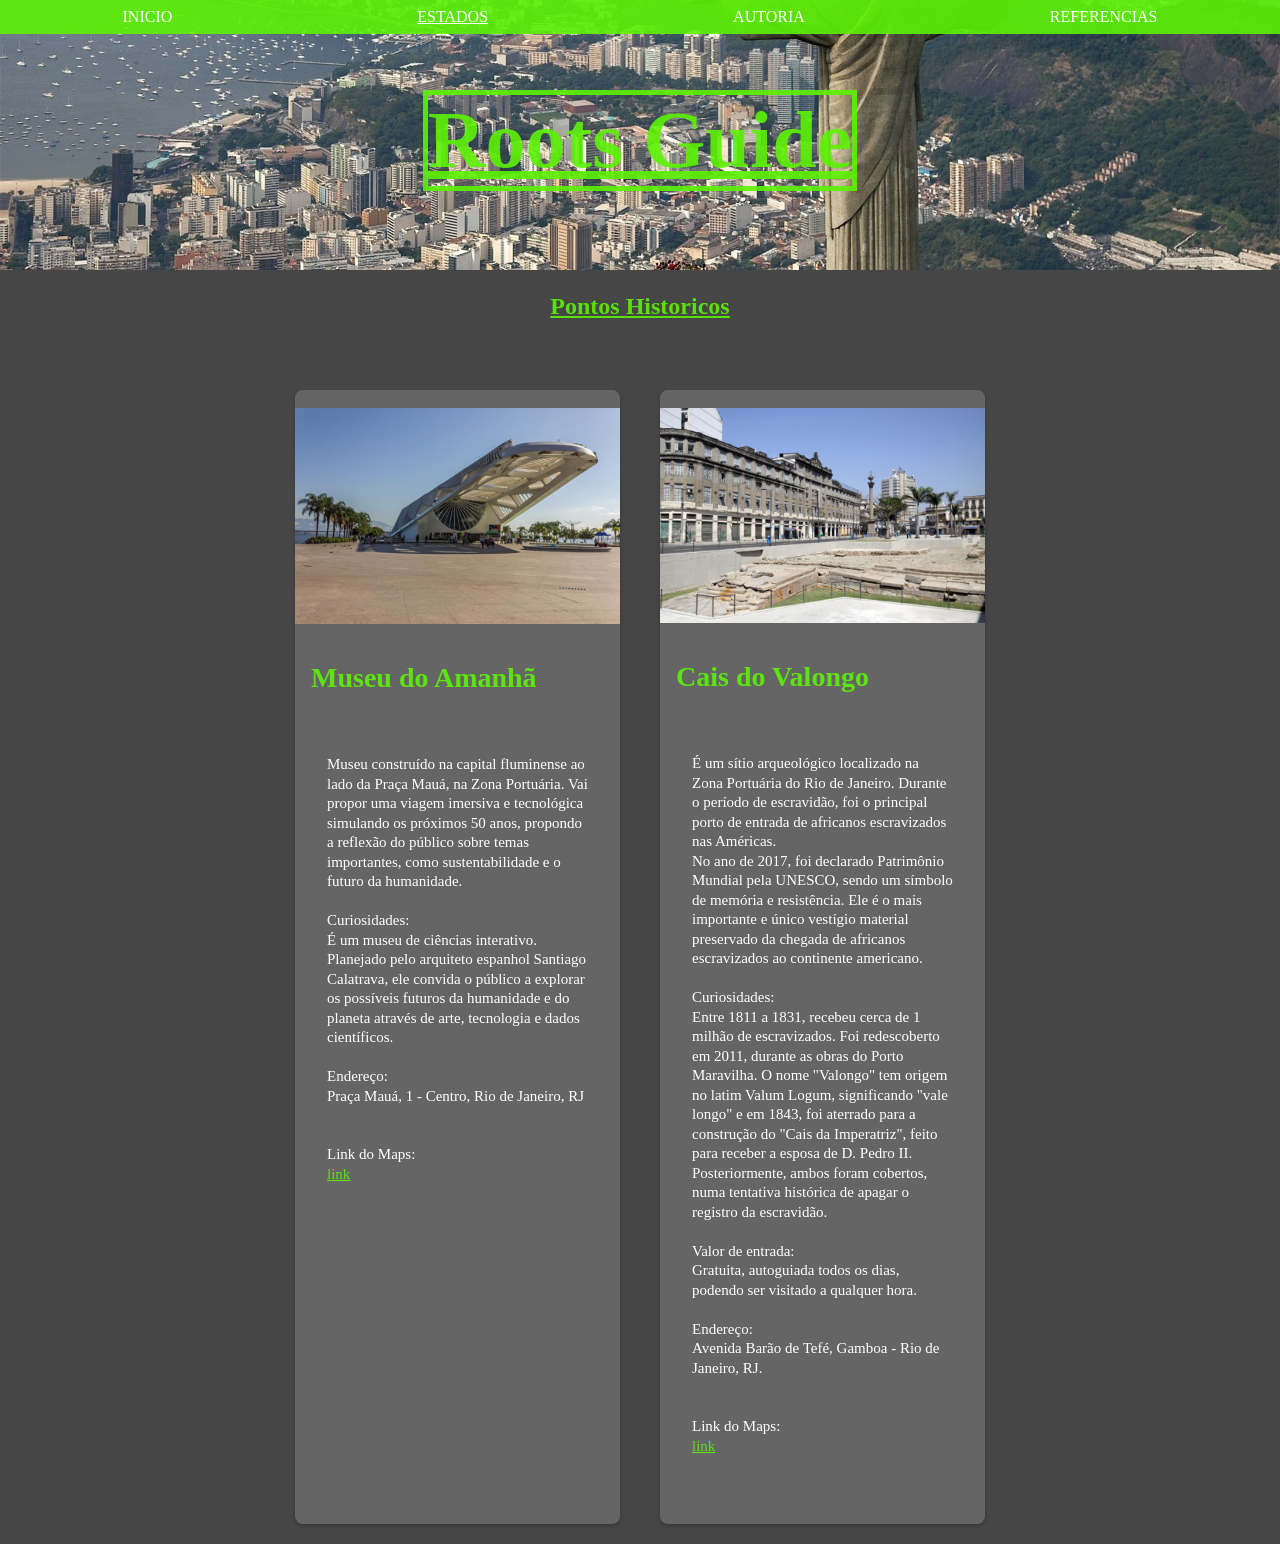
<file: trabalho-facul/paginas-estados/rioDeJaneiro/rioDeJaneiro.html>
<!DOCTYPE html>
<html lang="pt-BR">
<head>
    <meta charset="UTF-8">
    <meta name="viewport" content="width=device-width, initial-scale=1.0">
    <title>Roots Guide</title>
    <link rel="stylesheet" href="rioDeJaneiro.css">
    <link rel="icon" href="../../img/icon-redentor.png">
</head>
<body>


    <nav>
        <ul>
            <li><a href="../../index/index.html">INICIO</a></li>
            <li><a href="../../lista_estados/lista_estados.html" style="text-decoration: underline;">ESTADOS</a></li>
            <li><a href="../../autoria/autoria.html">AUTORIA</a></li>
            <li><a href="../../fonte/fonte.html">REFERENCIAS</a></li>
            
        </ul>
    </nav>

    <div class="img-1"></div>
    <div class="content">
    <h1>Roots Guide</h1>

        <h2>Pontos Historicos</h2>
        <section class="box">

            <div class="card-container" style="
                display: flex;
                justify-content: center;
                flex-wrap: wrap;
                margin-top: 50px;
                flex-direction: row;
            ">
                <div class="card">
                    <img src="../../img/museuDoAmanhã.jpeg">
                    <div class="card-content">
                        <h3>Museu do Amanhã</h3>
                        <p>
                            Museu construído na capital fluminense ao lado da Praça Mauá, na Zona Portuária. Vai propor uma viagem imersiva e tecnológica simulando os próximos 50 anos, propondo a reflexão do público sobre temas importantes, como sustentabilidade e o futuro da humanidade.

                            Curiosidades:
                            É um museu de ciências interativo. Planejado pelo arquiteto espanhol Santiago Calatrava, ele convida o público a explorar os possíveis futuros da humanidade e do planeta através de arte, tecnologia e dados científicos.

                            Endereço:  
                            Praça Mauá, 1 - Centro, Rio de Janeiro, RJ


                            Link do Maps:
                            <a href="https://maps.app.goo.gl/v9SHn3hwAhgBoBGz7">link</a>
                        </p>
                    </div>
                </div>
                <div class="card">
                    <img src="../../img/valongo.png">
                    <div class="card-content">
                        <h3>Cais do Valongo</h3>
                        <p>
                            É um sítio arqueológico localizado na Zona Portuária do Rio de Janeiro. Durante o período de escravidão, foi o principal porto de entrada de africanos escravizados nas Américas.
                            No ano de 2017, foi declarado Patrimônio Mundial pela UNESCO, sendo um símbolo de memória e resistência. Ele é o mais importante e único vestígio material preservado da chegada de africanos escravizados ao continente americano.

                            Curiosidades:
                            Entre 1811 a 1831, recebeu cerca de 1 milhão de escravizados. Foi redescoberto em 2011, durante as obras do Porto Maravilha. O nome "Valongo" tem origem no latim Valum Logum, significando "vale longo" e em 1843, foi aterrado para a construção do "Cais da Imperatriz", feito para receber a esposa de D. Pedro II. Posteriormente, ambos foram cobertos, numa tentativa histórica de apagar o registro da escravidão.

                            Valor de entrada:
                            Gratuita, autoguiada todos os dias, podendo ser visitado a qualquer hora.

                            Endereço:  
                            Avenida Barão de Tefé, Gamboa - Rio de Janeiro, RJ.


                            Link do Maps:
                            <a href="https://maps.app.goo.gl/THEF1WDqAuZkpNV4A">link</a>
                        </p>
                    </div>
                </div>

            </div>
</file>
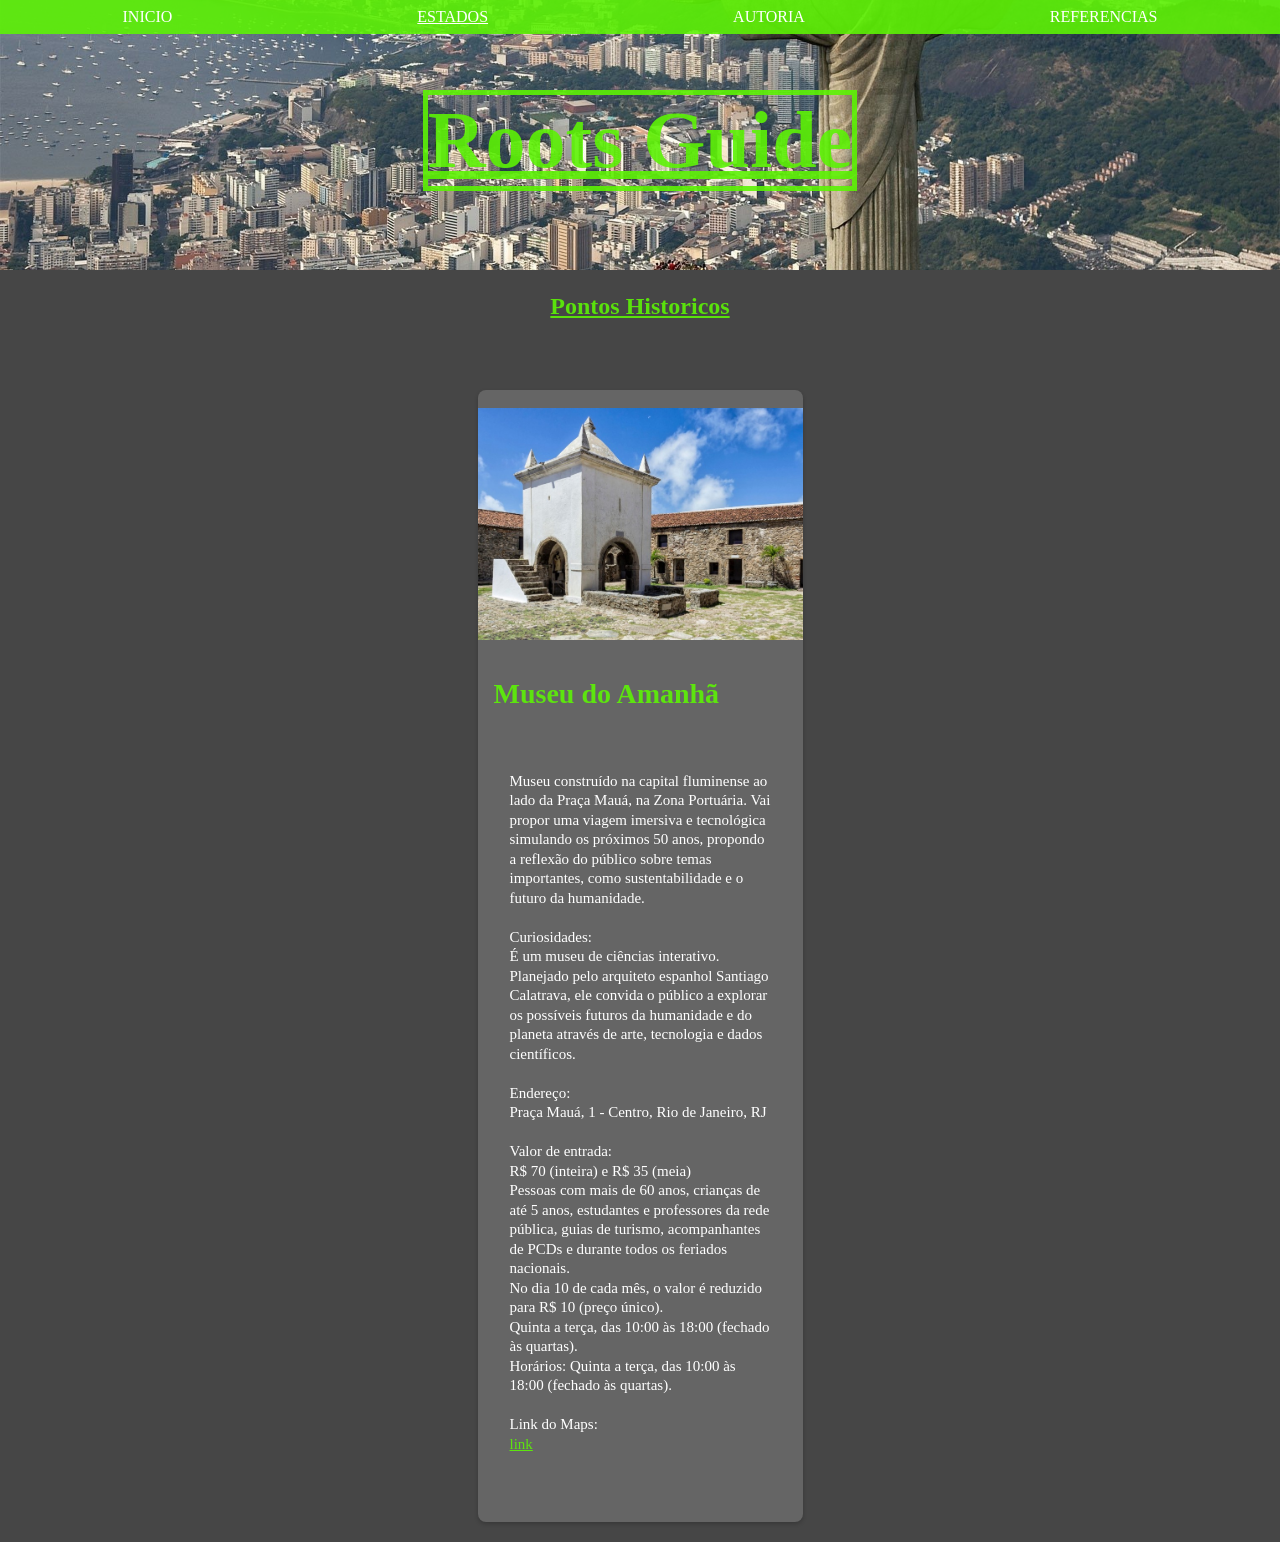
<file: trabalho-facul/paginas-estados/rioGandeDoNorte/rioGrandeDoNorte.html>
<!DOCTYPE html>
<html lang="pt-BR">
<head>
    <meta charset="UTF-8">
    <meta name="viewport" content="width=device-width, initial-scale=1.0">
    <title>Roots Guide</title>
    <link rel="stylesheet" href="rioGandeDoNorte.css">
    <link rel="icon" href="../../img/icon-redentor.png">
</head>
<body>


    <nav>
        <ul>
            <li><a href="../../index/index.html">INICIO</a></li>
            <li><a href="../../lista_estados/lista_estados.html" style="text-decoration: underline;">ESTADOS</a></li>
            <li><a href="../../autoria/autoria.html">AUTORIA</a></li>
            <li><a href="../../fonte/fonte.html">REFERENCIAS</a></li>
            
        </ul>
    </nav>

    <div class="img-1"></div>
    <div class="content">
    <h1>Roots Guide</h1>

        <h2>Pontos Historicos</h2>
        <section class="box">

            <div class="card-container" style="
                display: flex;
                justify-content: center;
                flex-wrap: wrap;
                margin-top: 50px;
                flex-direction: row;
            ">
                <div class="card">
                    <img src="../../img/reis-magos.png">
                    <div class="card-content">
                        <h3>Museu do Amanhã</h3>
                        <p>
                            Museu construído na capital fluminense ao lado da Praça Mauá, na Zona Portuária. Vai propor uma viagem imersiva e tecnológica simulando os próximos 50 anos, propondo a reflexão do público sobre temas importantes, como sustentabilidade e o futuro da humanidade.

                            Curiosidades:
                            É um museu de ciências interativo. Planejado pelo arquiteto espanhol Santiago Calatrava, ele convida o público a explorar os possíveis futuros da humanidade e do planeta através de arte, tecnologia e dados científicos.

                            Endereço:  
                            Praça Mauá, 1 - Centro, Rio de Janeiro, RJ

                            Valor de entrada:
                            R$ 70 (inteira) e R$ 35 (meia)
                            Pessoas com mais de 60 anos, crianças de até 5 anos, estudantes e professores da rede pública, guias de turismo, acompanhantes de PCDs e durante todos os feriados nacionais.
                            No dia 10 de cada mês, o valor é reduzido para R$ 10 (preço único).
                            Quinta a terça, das 10:00 às 18:00 (fechado às quartas).
                            Horários: Quinta a terça, das 10:00 às 18:00 (fechado às quartas).

                            Link do Maps:
                            <a href="https://maps.app.goo.gl/v9SHn3hwAhgBoBGz7">link</a>
                        </p>
                    </div>
                </div>
            </div>
</file>
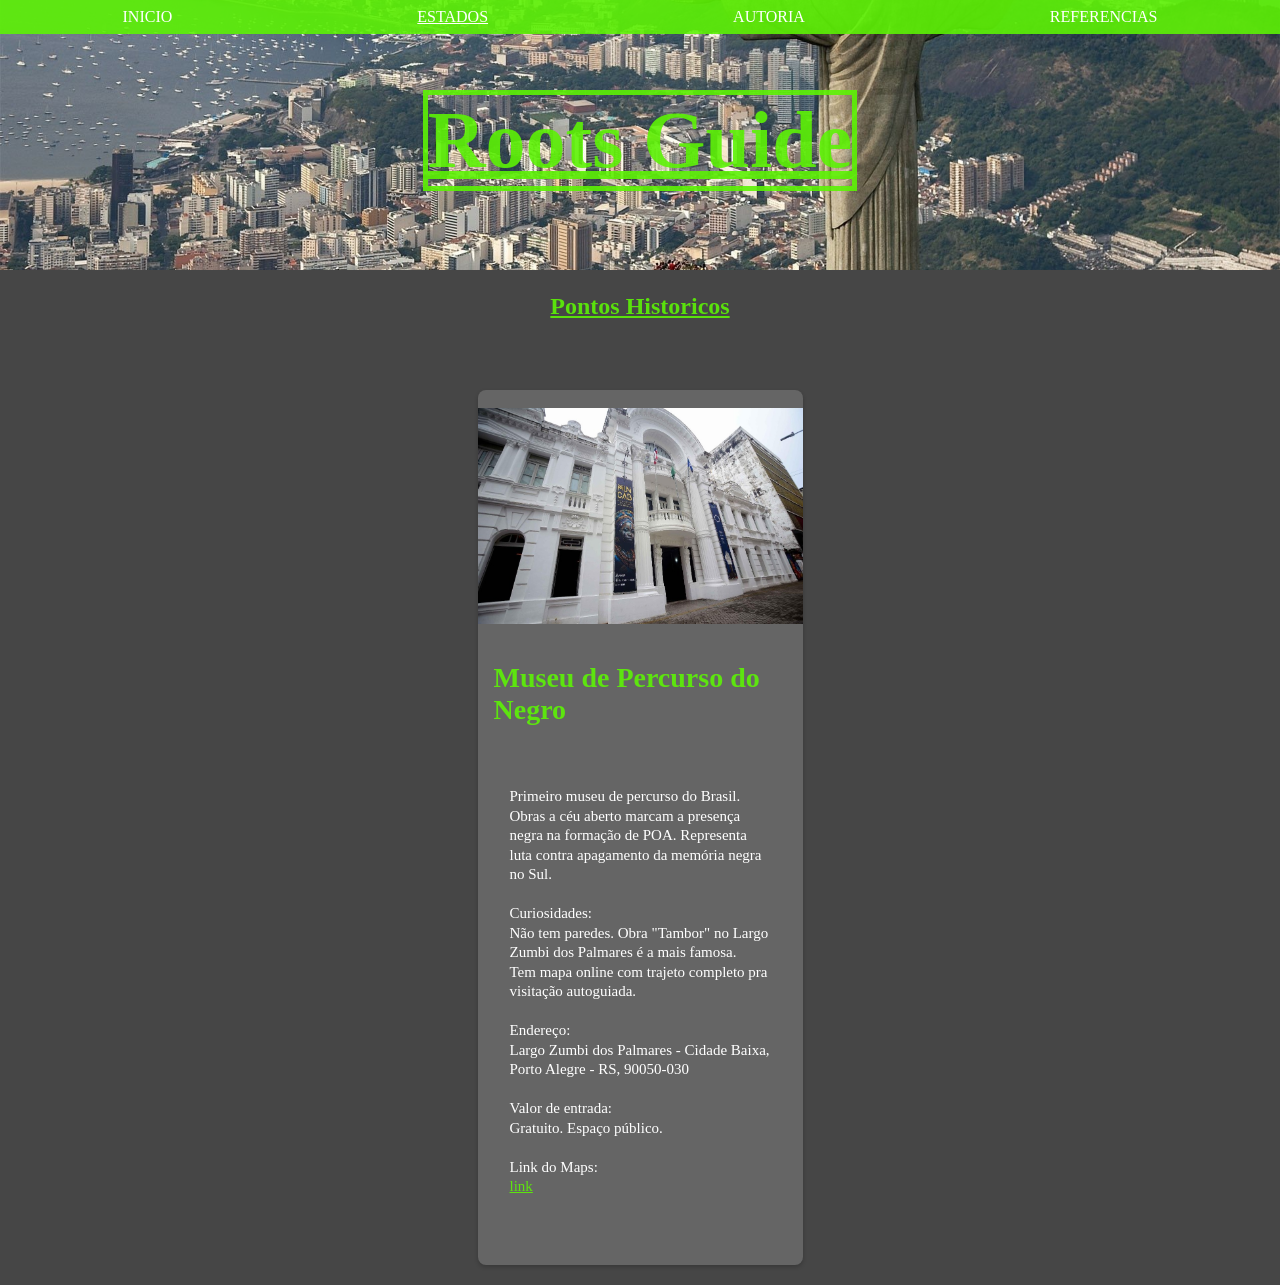
<file: trabalho-facul/paginas-estados/rioGrandeDoSul/rioGrandeDoSul.html>
<!DOCTYPE html>
<html lang="pt-BR">
<head>
    <meta charset="UTF-8">
    <meta name="viewport" content="width=device-width, initial-scale=1.0">
    <title>Roots Guide</title>
    <link rel="stylesheet" href="rioGrandeDoSul.css">
    <link rel="icon" href="../../img/icon-redentor.png">
</head>
<body>


    <nav>
        <ul>
            <li><a href="../../index/index.html">INICIO</a></li>
            <li><a href="../../lista_estados/lista_estados.html" style="text-decoration: underline;">ESTADOS</a></li>
            <li><a href="../../autoria/autoria.html">AUTORIA</a></li>
            <li><a href="../../fonte/fonte.html">REFERENCIAS</a></li>
            
        </ul>
    </nav>

    <div class="img-1"></div>
    <div class="content">
    <h1>Roots Guide</h1>

        <h2>Pontos Historicos</h2>
        <section class="box">

            <div class="card-container" style="
                display: flex;
                justify-content: center;
                flex-wrap: wrap;
                margin-top: 50px;
                flex-direction: row;
            ">
                <div class="card">
                    <img src="../../img/Museu-Nacional-da-Cultura-Afro.jpeg">
                    <div class="card-content">
                        <h3>Museu de Percurso do Negro</h3>
                        <p>
                            Primeiro museu de percurso do Brasil. Obras a céu aberto marcam a presença negra na formação de POA. Representa luta contra apagamento da memória negra no Sul.

                            Curiosidades:
                            Não tem paredes. Obra "Tambor" no Largo Zumbi dos Palmares é a mais famosa.
                            Tem mapa online com trajeto completo pra visitação autoguiada.

                            Endereço:  
                            Largo Zumbi dos Palmares - Cidade Baixa, Porto Alegre - RS, 90050-030

                            Valor de entrada:
                            Gratuito. Espaço público.

                            Link do Maps:
                            <a href="https://maps.app.goo.gl/UZohxSTnBETwCX9S7?g_st=ac">link</a>
                        </p>
                    </div>
                </div>
            </div>
</file>
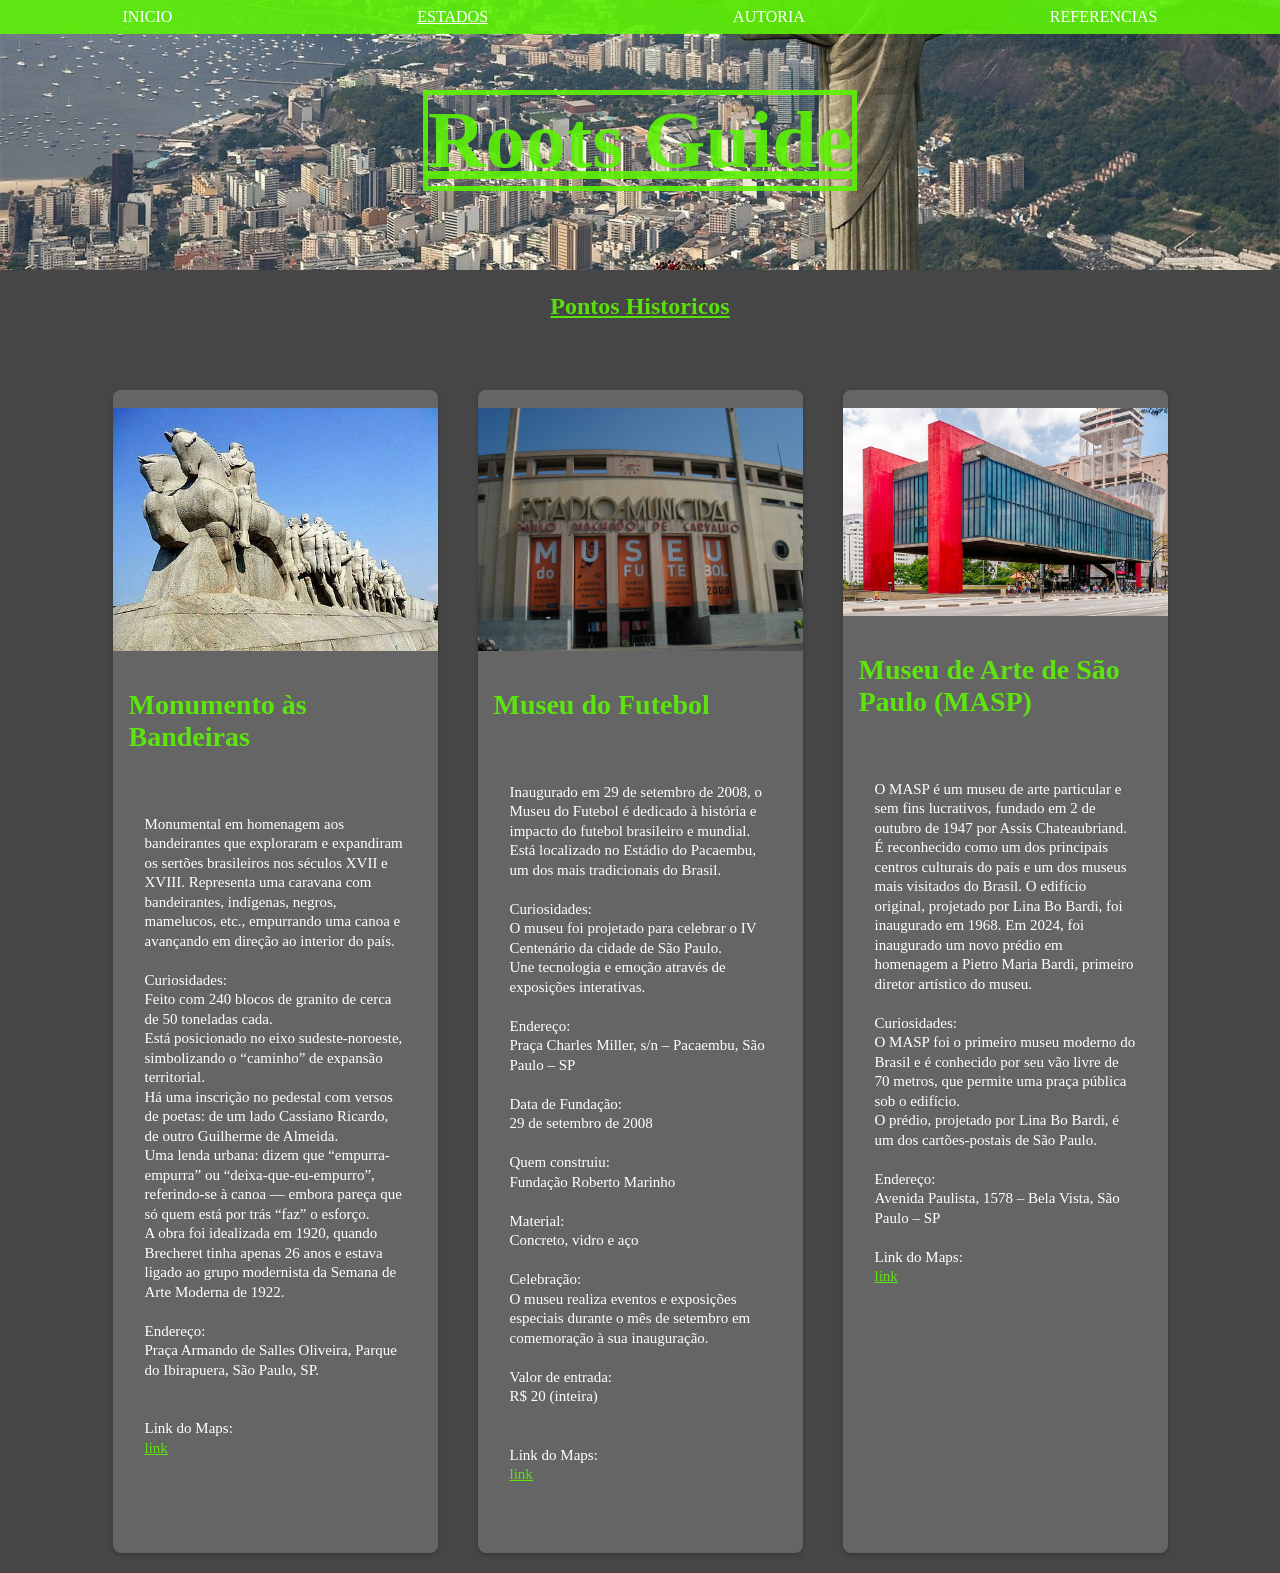
<file: trabalho-facul/paginas-estados/saopaolo/saopaolo.html>
<!DOCTYPE html>
<html lang="pt-BR">
<head>
    <meta charset="UTF-8">
    <meta name="viewport" content="width=device-width, initial-scale=1.0">
    <title>Roots Guide</title>
    <link rel="stylesheet" href="saopaolo.css">
    <link rel="icon" href="../../img/icon-redentor.png">
</head>
<body>


    <nav>
        <ul>
            <li><a href="../../index/index.html">INICIO</a></li>
            <li><a href="../../lista_estados/lista_estados.html" style="text-decoration: underline;">ESTADOS</a></li>
            <li><a href="../../autoria/autoria.html">AUTORIA</a></li>
            <li><a href="../../fonte/fonte.html">REFERENCIAS</a></li>
            
        </ul>
    </nav>

    <div class="img-1"></div>
    <div class="content">
    <h1>Roots Guide</h1>

        <h2>Pontos Historicos</h2>
        <section class="box">

            <div class="card-container" style="
                display: flex;
                justify-content: center;
                flex-wrap: wrap;
                margin-top: 50px;
                flex-direction: row;
            ">
                <div class="card">
                    <img src="../../img/monumentoasbandeiras.jpg">
                    <div class="card-content">
                        <h3>Monumento às Bandeiras</h3>
                        <p>
                            Monumental em homenagem aos bandeirantes que exploraram e expandiram os sertões brasileiros nos séculos XVII e XVIII. Representa uma caravana com bandeirantes, indígenas, negros, mamelucos, etc., empurrando uma canoa e avançando em direção ao interior do país.

                            Curiosidades:
                            Feito com 240 blocos de granito de cerca de 50 toneladas cada.
                            Está posicionado no eixo sudeste-noroeste, simbolizando o “caminho” de expansão territorial.
                            Há uma inscrição no pedestal com versos de poetas: de um lado Cassiano Ricardo, de outro Guilherme de Almeida.
                            Uma lenda urbana: dizem que “empurra-empurra” ou “deixa-que-eu-empurro”, referindo-se à canoa — embora pareça que só quem está por trás “faz” o esforço.
                            A obra foi idealizada em 1920, quando Brecheret tinha apenas 26 anos e estava ligado ao grupo modernista da Semana de Arte Moderna de 1922.

                            Endereço:
                            Praça Armando de Salles Oliveira, Parque do Ibirapuera, São Paulo, SP.


                            Link do Maps:
                            <a href="https://maps.app.goo.gl/3soheLPaDpHQefmd7">link</a>
                        </p>
                    </div>
                </div>
                <div class="card">
                    <img src="../../img/museudofutebol.jpg">
                    <div class="card-content">
                        <h3>Museu do Futebol</h3>
                        <p>
                            Inaugurado em 29 de setembro de 2008, o Museu do Futebol é dedicado à história e impacto do futebol brasileiro e mundial. Está localizado no Estádio do Pacaembu, um dos mais tradicionais do Brasil.

                            Curiosidades:
                            O museu foi projetado para celebrar o IV Centenário da cidade de São Paulo.
                            Une tecnologia e emoção através de exposições interativas.

                            Endereço:
                            Praça Charles Miller, s/n – Pacaembu, São Paulo – SP

                            Data de Fundação:
                            29 de setembro de 2008

                            Quem construiu:
                            Fundação Roberto Marinho

                            Material:
                            Concreto, vidro e aço

                            Celebração:
                            O museu realiza eventos e exposições especiais durante o mês de setembro em comemoração à sua inauguração.

                            Valor de entrada:
                            R$ 20 (inteira)


                            Link do Maps:
                            <a href="https://maps.app.goo.gl/1YSxptpNboDM9DDT7">link</a>
                        </p>
                    </div>
                </div>
                <div class="card">
                    <img src="../../img/masp.jpg">
                    <div class="card-content">
                        <h3>Museu de Arte de São Paulo (MASP)</h3>
                        <p>
                            O MASP é um museu de arte particular e sem fins lucrativos, fundado em 2 de outubro de 1947 por Assis Chateaubriand. É reconhecido como um dos principais centros culturais do país e um dos museus mais visitados do Brasil. O edifício original, projetado por Lina Bo Bardi, foi inaugurado em 1968. Em 2024, foi inaugurado um novo prédio em homenagem a Pietro Maria Bardi, primeiro diretor artístico do museu.

                            Curiosidades:
                            O MASP foi o primeiro museu moderno do Brasil e é conhecido por seu vão livre de 70 metros, que permite uma praça pública sob o edifício.
                            O prédio, projetado por Lina Bo Bardi, é um dos cartões-postais de São Paulo.

                            Endereço:
                            Avenida Paulista, 1578 – Bela Vista, São Paulo – SP

                            Link do Maps:
                            <a href="https://maps.app.goo.gl/3DabnTPmF9x7BtK78">link</a>
                        </p>
                    </div>
                </div>
            </div>
</file>
<file: trabalho-facul/index/index.css>
*{
	margin: 0;
	padding: 0;
	box-sizing: border-box;
}

body{	

		background-color: rgb(70, 70, 70);
		color: rgb(255, 255, 255);
}

nav{
	position: fixed;
	width: 100vw;
	background-color: rgba(92, 242, 5, 0.9);
	padding: 0.0rem;
	
}

nav ul{
	list-style-type: none;
	margin: 0;
	padding: 0;
	display: flex;
	justify-content: space-around;
}

nav ul li{
	display: inline;
}

nav ul li a{
	color: white;
	text-decoration: none;
	padding: 0.5rem 1rem;
	display: block;
}

nav ul li a:hover{
	transition: 0.2s;
	color: yellow;

	text-decoration: underline;
	
}

nav ul li a:not(:hover){
	transition: 0.5s;
}

p{
	padding: 1rem;
}

.section{
	margin-left: 10vw;
	margin-right: 10vw;
	display: flex;
	justify-content: center;
	align-items: center;
	flex-direction: column;
}

h1{
	position: absolute;
	top: +10vh;
	font-size: 5rem;
	border: 5px solid rgba(92, 242, 5, 0.9);
}

h1, h2{
	color: rgba(92, 242, 5, 0.9);
	text-decoration: underline;
}



.img-1{
	width: 100vw;
	height: 30vh;
	
	background-image: url("../img/rio-de.jpeg");
	background-size: cover;
	background-position: center;
	background-position-y: -100%;
}

.content{
	margin-top: 2.5vh;
	display: flex;
	flex-direction: column;
	align-items: center;
	justify-content: center;

}




.cardImg{
	width: 100%;
	height: 95%;
	border-radius: 10px;
}

.top_card{
	height: 50%;
	width: 100%;
	border-bottom: 2px solid black;
}

.box{
	display: flex;
	flex-direction: column;
	justify-content: center;
	width: 100vw;
}*/





.card-container{
	display: flex;
	justify-content: center;
	flex-wrap: wrap;
	/*margin-top: 100px;*/
	flex-direction: row;
}
.card{
	width: 325px;
	background-color: #656565;
	border-radius: 8px;
	overflow: hidden;
	box-shadow: 0px 2px 4px rgba(0, 0, 0, 0.2);
	margin: 20px;
	white-space: pre-line;
}
.card img{
	width: 100%;
	height: auto;
}
.card-content{
	padding: 16px;
}
.card-content h3{
	font-size: 28px;
	margin-bottom: 8px;
	color: rgba(92, 242, 5, 0.9);
}
.card-content p{
	color: white;
	font-size: 15px;
	line-height: 1.3;
}


a{
	color: rgba(92, 242, 5, 0.9);
}


@media (max-width: 768px) {
    .card {
        width: 90vw; /* ocupa quase toda a largura da tela em mobile */
        margin: 10px auto; /* centraliza e espaça verticalmente */
    }

    h1 {
        font-size: 2rem;
        top: 12vh;
    }

    nav ul {
        justify-content: space-between;
        padding: 0 0.5rem;
        margin-left: 10px;
    }

    nav ul li a {
        padding: 0.3rem 0.5rem;
        font-size: 0.9rem;
    }
}
</file>
<file: trabalho-facul/autoria/autoria.css>
*{
	margin: 0;
	padding: 0;
}

body{	

		background-color: rgb(70, 70, 70);
		color: rgb(255, 255, 255);
}

nav{
	position: fixed;
	width: 100vw;
	background-color: rgba(92, 242, 5, 0.9);
	padding: 0.0rem;
	
}

nav ul{
	list-style-type: none;
	margin: 0;
	padding: 0;
	display: flex;
	justify-content: space-around;
}

nav ul li{
	display: inline;
}

nav ul li a{
	color: white;
	text-decoration: none;
	padding: 0.5rem 1rem;
	display: block;
}

nav ul li a:hover{
	transition: 0.2s;
	color: yellow;

	text-decoration: underline;
	
}

nav ul li a:not(:hover){
	transition: 0.5s;
}

p{
	padding: 1rem;
}

.section{
	margin-left: 10vw;
	margin-right: 10vw;
	display: flex;
	justify-content: center;
	align-items: center;
	flex-direction: column;
}

.sec{
	display: flex;

	padding: 5%;
	border-bottom: 2px solid rgba(92, 242, 5, 0.9);
	min-width: 40vw;
	border-radius: 0px;
}

h1{
	position: absolute;
	top: +10vh;
	font-size: 5rem;
	border: 5px solid rgba(92, 242, 5, 0.9);
}

h1, h2{
	color: rgba(92, 242, 5, 0.9);
	text-decoration: underline;
}



.img-1{
	width: 100vw;
	height: 30vh;
	
	background-image: url("../img/rio-de.jpeg");
	background-size: cover;
	background-position: center;
	background-position-y: -100%;
}

.content{
	margin-top: 2.5vh;
	display: flex;
	flex-direction: column;
	align-items: center;
	justify-content: center;

}


.card{
	display: flex;
	flex-direction: column;
	justify-content: center;
	background-color: white;
	width: 10vw;
	height: 30vh;
	padding: 2%;
	border-radius: 10px;
	color: black;
}

.cardImg{
	width: 100%;
	height: 95%;
	border-radius: 10px;
}

.top_card{
	height: 50%;
	width: 100%;
	border-bottom: 2px solid black;
}

.box{
	display: flex;
	flex-direction: row;
	justify-content: center;
	width: 100vw;
}

.perfil{
	height: 10vh;
	border-radius: 100px;
}

@media (max-width: 768px) {

	h1{
		font-size: 2rem;
		top: +12vh;
	}

    nav ul {
        justify-content: space-between; /* Distribui com menos espaço */
        padding: 0 0.5rem; /* Reduz a margem interna do UL */
        margin-left: 10px;
    }

    nav ul li a {
        padding: 0.3rem 0.5rem; /* Reduz o espaço interno de cada link */
        font-size: 0.9rem; /* Opcional: diminui um pouco a fonte */
    }

    .card{
	display: flex;
	justify-content: center;
	background-color: white;
	width: 40vw;
	height: 30vh;
	padding: 2%;
}
}
</file>
<file: trabalho-facul/fonte/fonte.css>
*{
	margin: 0;
	padding: 0;
}

body{	

		background-color: rgb(70, 70, 70);
		color: rgb(255, 255, 255);
}

nav{
	position: fixed;
	width: 100vw;
	background-color: rgba(92, 242, 5, 0.9);
	padding: 0.0rem;
	
}

nav ul{
	list-style-type: none;
	margin: 0;
	padding: 0;
	display: flex;
	justify-content: space-around;
}

nav ul li{
	display: inline;
}

nav ul li a{
	color: white;
	text-decoration: none;
	padding: 0.5rem 1rem;
	display: block;
}

nav ul li a:hover{
	transition: 0.2s;
	color: yellow;

	text-decoration: underline;
	
}

nav ul li a:not(:hover){
	transition: 0.5s;
}

p{
	padding: 1rem;
	line-height: 2;
	white-space: pre-line;
	overflow-wrap: break-word;   /* força quebra de palavras longas */
	word-break: break-word; 

}

.section{
	max-width: 70vw;
	margin-left: 10vw;
	margin-right: 10vw;
	display: flex;
	justify-content: center;
	align-items: center;
	flex-direction: column;

}

h1{
	position: absolute;
	top: +10vh;
	font-size: 5rem;
	border: 5px solid rgba(92, 242, 5, 0.9);
}

h1, h2{
	color: rgba(92, 242, 5, 0.9);
	text-decoration: underline;
}



.img-1{
	width: 100vw;
	height: 30vh;
	
	background-image: url("../img/rio-de.jpeg");
	background-size: cover;
	background-position: center;
	background-position-y: -100%;
}

.content{
	margin-top: 2.5vh;
	display: flex;
	flex-direction: column;
	align-items: center;
	justify-content: center;

}


.card{
	display: flex;
	flex-direction: column;
	justify-content: center;
	background-color: white;
	width: 10vw;
	height: 30vh;
	padding: 2%;
	border-radius: 10px;
	color: black;
}

.cardImg{
	width: 100%;
	height: 95%;
	border-radius: 10px;
}

.top_card{
	height: 50%;
	width: 100%;
	border-bottom: 2px solid black;
}

.box{
	display: flex;
	flex-direction: row;
	justify-content: center;
	width: 100vw;
}

.perfil{
	height: 10vh;
	border-radius: 100px;
}

@media (max-width: 768px) {

	h1{
		font-size: 2rem;
		top: +12vh;
	}

    nav ul {
        justify-content: space-between; /* Distribui com menos espaço */
        padding: 0 0.5rem; /* Reduz a margem interna do UL */
        margin-left: 10px;
    }

    nav ul li a {
        padding: 0.3rem 0.5rem; /* Reduz o espaço interno de cada link */
        font-size: 0.9rem; /* Opcional: diminui um pouco a fonte */
    }

    .card{
	display: flex;
	justify-content: center;
	background-color: white;
	width: 40vw;
	height: 30vh;
	padding: 2%;
}
}
</file>
<file: trabalho-facul/lista_estados/lista_estados.css>
*{
	margin: 0;
	padding: 0;
}

body{	

		background-color: rgb(70, 70, 70);
		color: rgb(255, 255, 255);
}

nav{
	position: fixed;
	width: 100vw;
	background-color: rgba(92, 242, 5, 0.9);
	padding: 0.0rem;
	
}

nav ul{
	list-style-type: none;
	margin: 0;
	padding: 0;
	display: flex;
	justify-content: space-around;
}

nav ul li{
	display: inline;
}

nav ul li a{
	color: white;
	text-decoration: none;
	padding: 0.5rem 1rem;
	display: block;
}

nav ul li a:hover{
	transition: 0.2s;
	color: yellow;

	text-decoration: underline;
	
}

nav ul li a:not(:hover){
	transition: 0.5s;
}

p{
	padding: 1rem;
	line-height: 2;
	white-space: pre-line;
	overflow-wrap: break-word;   /* força quebra de palavras longas */
	word-break: break-word; 

}

a{
	
	color: white;
}

.section{
	max-width: 70vw;
	margin-left: 10vw;
	margin-right: 10vw;
	display: flex;
	justify-content: center;
	align-items: center;
	flex-direction: column;

}

h1{
	position: absolute;
	top: +10vh;
	font-size: 5rem;
	border: 5px solid rgba(92, 242, 5, 0.9);
}

h1, h2{
	color: rgba(92, 242, 5, 0.9);
	text-decoration: underline;
}



.img-1{
	width: 100vw;
	height: 30vh;
	
	background-image: url("../img/rio-de.jpeg");
	background-size: cover;
	background-position: center;
	background-position-y: -100%;
}

.content{
	margin-top: 2.5vh;
	display: flex;
	flex-direction: column;
	align-items: center;
	justify-content: center;

}


.card{
	display: flex;
	flex-direction: column;
	justify-content: center;
	background-color: white;
	width: 10vw;
	height: 30vh;
	padding: 2%;
	border-radius: 10px;
	color: black;
}

.cardImg{
	width: 100%;
	height: 95%;
	border-radius: 10px;
}

.top_card{
	height: 50%;
	width: 100%;
	border-bottom: 2px solid black;
}

.box{
	display: flex;
	flex-direction: row;
	justify-content: center;
	width: 100vw;
}

.perfil{
	height: 10vh;
	border-radius: 100px;
}

@media (max-width: 768px) {

	h1{
		font-size: 2rem;
		top: +12vh;
	}

    nav ul {
        justify-content: space-between; /* Distribui com menos espaço */
        padding: 0 0.5rem; /* Reduz a margem interna do UL */
        margin-left: 10px;
    }

    nav ul li a {
        padding: 0.3rem 0.5rem; /* Reduz o espaço interno de cada link */
        font-size: 0.9rem; /* Opcional: diminui um pouco a fonte */
    }

    .card{
	display: flex;
	justify-content: center;
	background-color: white;
	width: 40vw;
	height: 30vh;
	padding: 2%;
}
}
</file>
<file: trabalho-facul/paginas-estados/BAHIA/bahia.css>
*{
	margin: 0;
	padding: 0;
	box-sizing: border-box;
}

body{	

		background-color: rgb(70, 70, 70);
		color: rgb(255, 255, 255);
}

nav{
	position: fixed;
	width: 100vw;
	background-color: rgba(92, 242, 5, 0.9);
	padding: 0.0rem;
	
}

nav ul{
	list-style-type: none;
	margin: 0;
	padding: 0;
	display: flex;
	justify-content: space-around;
}

nav ul li{
	display: inline;
}

nav ul li a{
	color: white;
	text-decoration: none;
	padding: 0.5rem 1rem;
	display: block;
}

nav ul li a:hover{
	transition: 0.2s;
	color: yellow;

	text-decoration: underline;
	
}

nav ul li a:not(:hover){
	transition: 0.5s;
}

p{
	padding: 1rem;
}

.section{
	margin-left: 10vw;
	margin-right: 10vw;
	display: flex;
	justify-content: center;
	align-items: center;
	flex-direction: column;
}

h1{
	position: absolute;
	top: +10vh;
	font-size: 5rem;
	border: 5px solid rgba(92, 242, 5, 0.9);
}

h1, h2{
	color: rgba(92, 242, 5, 0.9);
	text-decoration: underline;
}



.img-1{
	width: 100vw;
	height: 30vh;
	
	background-image: url("../../img/rio-de.jpeg");
	background-size: cover;
	background-position: center;
	background-position-y: -100%;
}

.content{
	margin-top: 2.5vh;
	display: flex;
	flex-direction: column;
	align-items: center;
	justify-content: center;

}




.cardImg{
	width: 100%;
	height: 95%;
	border-radius: 10px;
}

.top_card{
	height: 50%;
	width: 100%;
	border-bottom: 2px solid black;
}

.box{
	display: flex;
	flex-direction: column;
	justify-content: center;
	width: 100vw;
}*/





.card-container{
	display: flex;
	justify-content: center;
	flex-wrap: wrap;
	/*margin-top: 100px;*/
	flex-direction: row;
}
.card{
	width: 325px;
	background-color: #656565;
	border-radius: 8px;
	overflow: hidden;
	box-shadow: 0px 2px 4px rgba(0, 0, 0, 0.2);
	margin: 20px;
	white-space: pre-line;
}
.card img{
	width: 100%;
	height: auto;
}
.card-content{
	padding: 16px;
}
.card-content h3{
	font-size: 28px;
	margin-bottom: 8px;
	color: rgba(92, 242, 5, 0.9);
}
.card-content p{
	color: white;
	font-size: 15px;
	line-height: 1.3;
}


a{
	color: rgba(92, 242, 5, 0.9);
}


@media (max-width: 768px) {
    .card {
        width: 90vw; /* ocupa quase toda a largura da tela em mobile */
        margin: 10px auto; /* centraliza e espaça verticalmente */
    }

    h1 {
        font-size: 2rem;
        top: 12vh;
    }

    nav ul {
        justify-content: space-between;
        padding: 0 0.5rem;
        margin-left: 10px;
    }

    nav ul li a {
        padding: 0.3rem 0.5rem;
        font-size: 0.9rem;
    }
}
</file>
<file: trabalho-facul/paginas-estados/ceara/ceara.css>
*{
	margin: 0;
	padding: 0;
	box-sizing: border-box;
}

body{	

		background-color: rgb(70, 70, 70);
		color: rgb(255, 255, 255);
}

nav{
	position: fixed;
	width: 100vw;
	background-color: rgba(92, 242, 5, 0.9);
	padding: 0.0rem;
	
}

nav ul{
	list-style-type: none;
	margin: 0;
	padding: 0;
	display: flex;
	justify-content: space-around;
}

nav ul li{
	display: inline;
}

nav ul li a{
	color: white;
	text-decoration: none;
	padding: 0.5rem 1rem;
	display: block;
}

nav ul li a:hover{
	transition: 0.2s;
	color: yellow;

	text-decoration: underline;
	
}

nav ul li a:not(:hover){
	transition: 0.5s;
}

p{
	padding: 1rem;
}

.section{
	margin-left: 10vw;
	margin-right: 10vw;
	display: flex;
	justify-content: center;
	align-items: center;
	flex-direction: column;
}

h1{
	position: absolute;
	top: +10vh;
	font-size: 5rem;
	border: 5px solid rgba(92, 242, 5, 0.9);
}

h1, h2{
	color: rgba(92, 242, 5, 0.9);
	text-decoration: underline;
}



.img-1{
	width: 100vw;
	height: 30vh;
	
	background-image: url("../../img/rio-de.jpeg");
	background-size: cover;
	background-position: center;
	background-position-y: -100%;
}

.content{
	margin-top: 2.5vh;
	display: flex;
	flex-direction: column;
	align-items: center;
	justify-content: center;

}




.cardImg{
	width: 100%;
	height: 95%;
	border-radius: 10px;
}

.top_card{
	height: 50%;
	width: 100%;
	border-bottom: 2px solid black;
}

.box{
	display: flex;
	flex-direction: column;
	justify-content: center;
	width: 100vw;
}*/





.card-container{
	display: flex;
	justify-content: center;
	flex-wrap: wrap;
	/*margin-top: 100px;*/
	flex-direction: row;
}
.card{
	width: 325px;
	background-color: #656565;
	border-radius: 8px;
	overflow: hidden;
	box-shadow: 0px 2px 4px rgba(0, 0, 0, 0.2);
	margin: 20px;
	white-space: pre-line;
}
.card img{
	width: 100%;
	height: auto;
}
.card-content{
	padding: 16px;
}
.card-content h3{
	font-size: 28px;
	margin-bottom: 8px;
	color: rgba(92, 242, 5, 0.9);
}
.card-content p{
	color: white;
	font-size: 15px;
	line-height: 1.3;
}


a{
	color: rgba(92, 242, 5, 0.9);
}


@media (max-width: 768px) {
    .card {
        width: 90vw; /* ocupa quase toda a largura da tela em mobile */
        margin: 10px auto; /* centraliza e espaça verticalmente */
    }

    h1 {
        font-size: 2rem;
        top: 12vh;
    }

    nav ul {
        justify-content: space-between;
        padding: 0 0.5rem;
        margin-left: 10px;
    }

    nav ul li a {
        padding: 0.3rem 0.5rem;
        font-size: 0.9rem;
    }
}
</file>
<file: trabalho-facul/paginas-estados/distritoFederal/distritoFederal.css>
*{
	margin: 0;
	padding: 0;
	box-sizing: border-box;
}

body{	

		background-color: rgb(70, 70, 70);
		color: rgb(255, 255, 255);
}

nav{
	position: fixed;
	width: 100vw;
	background-color: rgba(92, 242, 5, 0.9);
	padding: 0.0rem;
	
}

nav ul{
	list-style-type: none;
	margin: 0;
	padding: 0;
	display: flex;
	justify-content: space-around;
}

nav ul li{
	display: inline;
}

nav ul li a{
	color: white;
	text-decoration: none;
	padding: 0.5rem 1rem;
	display: block;
}

nav ul li a:hover{
	transition: 0.2s;
	color: yellow;

	text-decoration: underline;
	
}

nav ul li a:not(:hover){
	transition: 0.5s;
}

p{
	padding: 1rem;
}

.section{
	margin-left: 10vw;
	margin-right: 10vw;
	display: flex;
	justify-content: center;
	align-items: center;
	flex-direction: column;
}

h1{
	position: absolute;
	top: +10vh;
	font-size: 5rem;
	border: 5px solid rgba(92, 242, 5, 0.9);
}

h1, h2{
	color: rgba(92, 242, 5, 0.9);
	text-decoration: underline;
}



.img-1{
	width: 100vw;
	height: 30vh;
	
	background-image: url("../../img/rio-de.jpeg");
	background-size: cover;
	background-position: center;
	background-position-y: -100%;
}

.content{
	margin-top: 2.5vh;
	display: flex;
	flex-direction: column;
	align-items: center;
	justify-content: center;

}




.cardImg{
	width: 100%;
	height: 95%;
	border-radius: 10px;
}

.top_card{
	height: 50%;
	width: 100%;
	border-bottom: 2px solid black;
}

.box{
	display: flex;
	flex-direction: column;
	justify-content: center;
	width: 100vw;
}*/





.card-container{
	display: flex;
	justify-content: center;
	flex-wrap: wrap;
	/*margin-top: 100px;*/
	flex-direction: row;
}
.card{
	width: 325px;
	background-color: #656565;
	border-radius: 8px;
	overflow: hidden;
	box-shadow: 0px 2px 4px rgba(0, 0, 0, 0.2);
	margin: 20px;
	white-space: pre-line;
}
.card img{
	width: 100%;
	height: auto;
}
.card-content{
	padding: 16px;
}
.card-content h3{
	font-size: 28px;
	margin-bottom: 8px;
	color: rgba(92, 242, 5, 0.9);
}
.card-content p{
	color: white;
	font-size: 15px;
	line-height: 1.3;
}


a{
	color: rgba(92, 242, 5, 0.9);
}


@media (max-width: 768px) {
    .card {
        width: 90vw; /* ocupa quase toda a largura da tela em mobile */
        margin: 10px auto; /* centraliza e espaça verticalmente */
    }

    h1 {
        font-size: 2rem;
        top: 12vh;
    }

    nav ul {
        justify-content: space-between;
        padding: 0 0.5rem;
        margin-left: 10px;
    }

    nav ul li a {
        padding: 0.3rem 0.5rem;
        font-size: 0.9rem;
    }
}
</file>
<file: trabalho-facul/paginas-estados/MARANHÃO/maranao.css>
*{
	margin: 0;
	padding: 0;
	box-sizing: border-box;
}

body{	

		background-color: rgb(70, 70, 70);
		color: rgb(255, 255, 255);
}

nav{
	position: fixed;
	width: 100vw;
	background-color: rgba(92, 242, 5, 0.9);
	padding: 0.0rem;
	
}

nav ul{
	list-style-type: none;
	margin: 0;
	padding: 0;
	display: flex;
	justify-content: space-around;
}

nav ul li{
	display: inline;
}

nav ul li a{
	color: white;
	text-decoration: none;
	padding: 0.5rem 1rem;
	display: block;
}

nav ul li a:hover{
	transition: 0.2s;
	color: yellow;

	text-decoration: underline;
	
}

nav ul li a:not(:hover){
	transition: 0.5s;
}

p{
	padding: 1rem;
}

.section{
	margin-left: 10vw;
	margin-right: 10vw;
	display: flex;
	justify-content: center;
	align-items: center;
	flex-direction: column;
}

h1{
	position: absolute;
	top: +10vh;
	font-size: 5rem;
	border: 5px solid rgba(92, 242, 5, 0.9);
}

h1, h2{
	color: rgba(92, 242, 5, 0.9);
	text-decoration: underline;
}



.img-1{
	width: 100vw;
	height: 30vh;
	
	background-image: url("../../img/rio-de.jpeg");
	background-size: cover;
	background-position: center;
	background-position-y: -100%;
}

.content{
	margin-top: 2.5vh;
	display: flex;
	flex-direction: column;
	align-items: center;
	justify-content: center;

}




.cardImg{
	width: 100%;
	height: 95%;
	border-radius: 10px;
}

.top_card{
	height: 50%;
	width: 100%;
	border-bottom: 2px solid black;
}

.box{
	display: flex;
	flex-direction: column;
	justify-content: center;
	width: 100vw;
}*/





.card-container{
	display: flex;
	justify-content: center;
	flex-wrap: wrap;
	/*margin-top: 100px;*/
	flex-direction: row;
}
.card{
	width: 325px;
	background-color: #656565;
	border-radius: 8px;
	overflow: hidden;
	box-shadow: 0px 2px 4px rgba(0, 0, 0, 0.2);
	margin: 20px;
	white-space: pre-line;
}
.card img{
	width: 100%;
	height: auto;
}
.card-content{
	padding: 16px;
}
.card-content h3{
	font-size: 28px;
	margin-bottom: 8px;
	color: rgba(92, 242, 5, 0.9);
}
.card-content p{
	color: white;
	font-size: 15px;
	line-height: 1.3;
}


a{
	color: rgba(92, 242, 5, 0.9);
}


@media (max-width: 768px) {
    .card {
        width: 90vw; /* ocupa quase toda a largura da tela em mobile */
        margin: 10px auto; /* centraliza e espaça verticalmente */
    }

    h1 {
        font-size: 2rem;
        top: 12vh;
    }

    nav ul {
        justify-content: space-between;
        padding: 0 0.5rem;
        margin-left: 10px;
    }

    nav ul li a {
        padding: 0.3rem 0.5rem;
        font-size: 0.9rem;
    }
}
</file>
<file: trabalho-facul/paginas-estados/MINAS GERAIS/minasGerais.css>
*{
	margin: 0;
	padding: 0;
	box-sizing: border-box;
}

body{	

		background-color: rgb(70, 70, 70);
		color: rgb(255, 255, 255);
}

nav{
	position: fixed;
	width: 100vw;
	background-color: rgba(92, 242, 5, 0.9);
	padding: 0.0rem;
	
}

nav ul{
	list-style-type: none;
	margin: 0;
	padding: 0;
	display: flex;
	justify-content: space-around;
}

nav ul li{
	display: inline;
}

nav ul li a{
	color: white;
	text-decoration: none;
	padding: 0.5rem 1rem;
	display: block;
}

nav ul li a:hover{
	transition: 0.2s;
	color: yellow;

	text-decoration: underline;
	
}

nav ul li a:not(:hover){
	transition: 0.5s;
}

p{
	padding: 1rem;
}

.section{
	margin-left: 10vw;
	margin-right: 10vw;
	display: flex;
	justify-content: center;
	align-items: center;
	flex-direction: column;
}

h1{
	position: absolute;
	top: +10vh;
	font-size: 5rem;
	border: 5px solid rgba(92, 242, 5, 0.9);
}

h1, h2{
	color: rgba(92, 242, 5, 0.9);
	text-decoration: underline;
}



.img-1{
	width: 100vw;
	height: 30vh;
	
	background-image: url("../../img/rio-de.jpeg");
	background-size: cover;
	background-position: center;
	background-position-y: -100%;
}

.content{
	margin-top: 2.5vh;
	display: flex;
	flex-direction: column;
	align-items: center;
	justify-content: center;

}




.cardImg{
	width: 100%;
	height: 95%;
	border-radius: 10px;
}

.top_card{
	height: 50%;
	width: 100%;
	border-bottom: 2px solid black;
}

.box{
	display: flex;
	flex-direction: column;
	justify-content: center;
	width: 100vw;
}*/





.card-container{
	display: flex;
	justify-content: center;
	flex-wrap: wrap;
	/*margin-top: 100px;*/
	flex-direction: row;
}
.card{
	width: 325px;
	background-color: #656565;
	border-radius: 8px;
	overflow: hidden;
	box-shadow: 0px 2px 4px rgba(0, 0, 0, 0.2);
	margin: 20px;
	white-space: pre-line;
}
.card img{
	width: 100%;
	height: auto;
}
.card-content{
	padding: 16px;
}
.card-content h3{
	font-size: 28px;
	margin-bottom: 8px;
	color: rgba(92, 242, 5, 0.9);
}
.card-content p{
	color: white;
	font-size: 15px;
	line-height: 1.3;
}


a{
	color: rgba(92, 242, 5, 0.9);
}


@media (max-width: 768px) {
    .card {
        width: 90vw; /* ocupa quase toda a largura da tela em mobile */
        margin: 10px auto; /* centraliza e espaça verticalmente */
    }

    h1 {
        font-size: 2rem;
        top: 12vh;
    }

    nav ul {
        justify-content: space-between;
        padding: 0 0.5rem;
        margin-left: 10px;
    }

    nav ul li a {
        padding: 0.3rem 0.5rem;
        font-size: 0.9rem;
    }
}
</file>
<file: trabalho-facul/paginas-estados/PERNAMBUCO/pernanbuco.css>
*{
	margin: 0;
	padding: 0;
	box-sizing: border-box;
}

body{	

		background-color: rgb(70, 70, 70);
		color: rgb(255, 255, 255);
}

nav{
	position: fixed;
	width: 100vw;
	background-color: rgba(92, 242, 5, 0.9);
	padding: 0.0rem;
	
}

nav ul{
	list-style-type: none;
	margin: 0;
	padding: 0;
	display: flex;
	justify-content: space-around;
}

nav ul li{
	display: inline;
}

nav ul li a{
	color: white;
	text-decoration: none;
	padding: 0.5rem 1rem;
	display: block;
}

nav ul li a:hover{
	transition: 0.2s;
	color: yellow;

	text-decoration: underline;
	
}

nav ul li a:not(:hover){
	transition: 0.5s;
}

p{
	padding: 1rem;
}

.section{
	margin-left: 10vw;
	margin-right: 10vw;
	display: flex;
	justify-content: center;
	align-items: center;
	flex-direction: column;
}

h1{
	position: absolute;
	top: +10vh;
	font-size: 5rem;
	border: 5px solid rgba(92, 242, 5, 0.9);
}

h1, h2{
	color: rgba(92, 242, 5, 0.9);
	text-decoration: underline;
}



.img-1{
	width: 100vw;
	height: 30vh;
	
	background-image: url("../../img/rio-de.jpeg");
	background-size: cover;
	background-position: center;
	background-position-y: -100%;
}

.content{
	margin-top: 2.5vh;
	display: flex;
	flex-direction: column;
	align-items: center;
	justify-content: center;

}




.cardImg{
	width: 100%;
	height: 95%;
	border-radius: 10px;
}

.top_card{
	height: 50%;
	width: 100%;
	border-bottom: 2px solid black;
}

.box{
	display: flex;
	flex-direction: column;
	justify-content: center;
	width: 100vw;
}*/





.card-container{
	display: flex;
	justify-content: center;
	flex-wrap: wrap;
	/*margin-top: 100px;*/
	flex-direction: row;
}
.card{
	width: 325px;
	background-color: #656565;
	border-radius: 8px;
	overflow: hidden;
	box-shadow: 0px 2px 4px rgba(0, 0, 0, 0.2);
	margin: 20px;
	white-space: pre-line;
}
.card img{
	width: 100%;
	height: auto;
}
.card-content{
	padding: 16px;
}
.card-content h3{
	font-size: 28px;
	margin-bottom: 8px;
	color: rgba(92, 242, 5, 0.9);
}
.card-content p{
	color: white;
	font-size: 15px;
	line-height: 1.3;
}


a{
	color: rgba(92, 242, 5, 0.9);
}


@media (max-width: 768px) {
    .card {
        width: 90vw; /* ocupa quase toda a largura da tela em mobile */
        margin: 10px auto; /* centraliza e espaça verticalmente */
    }

    h1 {
        font-size: 2rem;
        top: 12vh;
    }

    nav ul {
        justify-content: space-between;
        padding: 0 0.5rem;
        margin-left: 10px;
    }

    nav ul li a {
        padding: 0.3rem 0.5rem;
        font-size: 0.9rem;
    }
}
</file>
<file: trabalho-facul/paginas-estados/rioDeJaneiro/rioDeJaneiro.css>
*{
	margin: 0;
	padding: 0;
	box-sizing: border-box;
}

body{	

		background-color: rgb(70, 70, 70);
		color: rgb(255, 255, 255);
}

nav{
	position: fixed;
	width: 100vw;
	background-color: rgba(92, 242, 5, 0.9);
	padding: 0.0rem;
	
}

nav ul{
	list-style-type: none;
	margin: 0;
	padding: 0;
	display: flex;
	justify-content: space-around;
}

nav ul li{
	display: inline;
}

nav ul li a{
	color: white;
	text-decoration: none;
	padding: 0.5rem 1rem;
	display: block;
}

nav ul li a:hover{
	transition: 0.2s;
	color: yellow;

	text-decoration: underline;
	
}

nav ul li a:not(:hover){
	transition: 0.5s;
}

p{
	padding: 1rem;
}

.section{
	margin-left: 10vw;
	margin-right: 10vw;
	display: flex;
	justify-content: center;
	align-items: center;
	flex-direction: column;
}

h1{
	position: absolute;
	top: +10vh;
	font-size: 5rem;
	border: 5px solid rgba(92, 242, 5, 0.9);
}

h1, h2{
	color: rgba(92, 242, 5, 0.9);
	text-decoration: underline;
}



.img-1{
	width: 100vw;
	height: 30vh;
	
	background-image: url("../../img/rio-de.jpeg");
	background-size: cover;
	background-position: center;
	background-position-y: -100%;
}

.content{
	margin-top: 2.5vh;
	display: flex;
	flex-direction: column;
	align-items: center;
	justify-content: center;

}




.cardImg{
	width: 100%;
	height: 95%;
	border-radius: 10px;
}

.top_card{
	height: 50%;
	width: 100%;
	border-bottom: 2px solid black;
}

.box{
	display: flex;
	flex-direction: column;
	justify-content: center;
	width: 100vw;
}*/





.card-container{
	display: flex;
	justify-content: center;
	flex-wrap: wrap;
	/*margin-top: 100px;*/
	flex-direction: row;
}
.card{
	width: 325px;
	background-color: #656565;
	border-radius: 8px;
	overflow: hidden;
	box-shadow: 0px 2px 4px rgba(0, 0, 0, 0.2);
	margin: 20px;
	white-space: pre-line;
}
.card img{
	width: 100%;
	height: auto;
}
.card-content{
	padding: 16px;
}
.card-content h3{
	font-size: 28px;
	margin-bottom: 8px;
	color: rgba(92, 242, 5, 0.9);
}
.card-content p{
	color: white;
	font-size: 15px;
	line-height: 1.3;
}


a{
	color: rgba(92, 242, 5, 0.9);
}


@media (max-width: 768px) {
    .card {
        width: 90vw; /* ocupa quase toda a largura da tela em mobile */
        margin: 10px auto; /* centraliza e espaça verticalmente */
    }

    h1 {
        font-size: 2rem;
        top: 12vh;
    }

    nav ul {
        justify-content: space-between;
        padding: 0 0.5rem;
        margin-left: 10px;
    }

    nav ul li a {
        padding: 0.3rem 0.5rem;
        font-size: 0.9rem;
    }
}
</file>
<file: trabalho-facul/paginas-estados/rioGandeDoNorte/rioGandeDoNorte.css>
*{
	margin: 0;
	padding: 0;
	box-sizing: border-box;
}

body{	

		background-color: rgb(70, 70, 70);
		color: rgb(255, 255, 255);
}

nav{
	position: fixed;
	width: 100vw;
	background-color: rgba(92, 242, 5, 0.9);
	padding: 0.0rem;
	
}

nav ul{
	list-style-type: none;
	margin: 0;
	padding: 0;
	display: flex;
	justify-content: space-around;
}

nav ul li{
	display: inline;
}

nav ul li a{
	color: white;
	text-decoration: none;
	padding: 0.5rem 1rem;
	display: block;
}

nav ul li a:hover{
	transition: 0.2s;
	color: yellow;

	text-decoration: underline;
	
}

nav ul li a:not(:hover){
	transition: 0.5s;
}

p{
	padding: 1rem;
}

.section{
	margin-left: 10vw;
	margin-right: 10vw;
	display: flex;
	justify-content: center;
	align-items: center;
	flex-direction: column;
}

h1{
	position: absolute;
	top: +10vh;
	font-size: 5rem;
	border: 5px solid rgba(92, 242, 5, 0.9);
}

h1, h2{
	color: rgba(92, 242, 5, 0.9);
	text-decoration: underline;
}



.img-1{
	width: 100vw;
	height: 30vh;
	
	background-image: url("../../img/rio-de.jpeg");
	background-size: cover;
	background-position: center;
	background-position-y: -100%;
}

.content{
	margin-top: 2.5vh;
	display: flex;
	flex-direction: column;
	align-items: center;
	justify-content: center;

}




.cardImg{
	width: 100%;
	height: 95%;
	border-radius: 10px;
}

.top_card{
	height: 50%;
	width: 100%;
	border-bottom: 2px solid black;
}

.box{
	display: flex;
	flex-direction: column;
	justify-content: center;
	width: 100vw;
}*/





.card-container{
	display: flex;
	justify-content: center;
	flex-wrap: wrap;
	/*margin-top: 100px;*/
	flex-direction: row;
}
.card{
	width: 325px;
	background-color: #656565;
	border-radius: 8px;
	overflow: hidden;
	box-shadow: 0px 2px 4px rgba(0, 0, 0, 0.2);
	margin: 20px;
	white-space: pre-line;
}
.card img{
	width: 100%;
	height: auto;
}
.card-content{
	padding: 16px;
}
.card-content h3{
	font-size: 28px;
	margin-bottom: 8px;
	color: rgba(92, 242, 5, 0.9);
}
.card-content p{
	color: white;
	font-size: 15px;
	line-height: 1.3;
}


a{
	color: rgba(92, 242, 5, 0.9);
}


@media (max-width: 768px) {
    .card {
        width: 90vw; /* ocupa quase toda a largura da tela em mobile */
        margin: 10px auto; /* centraliza e espaça verticalmente */
    }

    h1 {
        font-size: 2rem;
        top: 12vh;
    }

    nav ul {
        justify-content: space-between;
        padding: 0 0.5rem;
        margin-left: 10px;
    }

    nav ul li a {
        padding: 0.3rem 0.5rem;
        font-size: 0.9rem;
    }
}
</file>
<file: trabalho-facul/paginas-estados/rioGrandeDoSul/rioGrandeDoSul.css>
*{
	margin: 0;
	padding: 0;
	box-sizing: border-box;
}

body{	

		background-color: rgb(70, 70, 70);
		color: rgb(255, 255, 255);
}

nav{
	position: fixed;
	width: 100vw;
	background-color: rgba(92, 242, 5, 0.9);
	padding: 0.0rem;
	
}

nav ul{
	list-style-type: none;
	margin: 0;
	padding: 0;
	display: flex;
	justify-content: space-around;
}

nav ul li{
	display: inline;
}

nav ul li a{
	color: white;
	text-decoration: none;
	padding: 0.5rem 1rem;
	display: block;
}

nav ul li a:hover{
	transition: 0.2s;
	color: yellow;

	text-decoration: underline;
	
}

nav ul li a:not(:hover){
	transition: 0.5s;
}

p{
	padding: 1rem;
}

.section{
	margin-left: 10vw;
	margin-right: 10vw;
	display: flex;
	justify-content: center;
	align-items: center;
	flex-direction: column;
}

h1{
	position: absolute;
	top: +10vh;
	font-size: 5rem;
	border: 5px solid rgba(92, 242, 5, 0.9);
}

h1, h2{
	color: rgba(92, 242, 5, 0.9);
	text-decoration: underline;
}



.img-1{
	width: 100vw;
	height: 30vh;
	
	background-image: url("../../img/rio-de.jpeg");
	background-size: cover;
	background-position: center;
	background-position-y: -100%;
}

.content{
	margin-top: 2.5vh;
	display: flex;
	flex-direction: column;
	align-items: center;
	justify-content: center;

}




.cardImg{
	width: 100%;
	height: 95%;
	border-radius: 10px;
}

.top_card{
	height: 50%;
	width: 100%;
	border-bottom: 2px solid black;
}

.box{
	display: flex;
	flex-direction: column;
	justify-content: center;
	width: 100vw;
}*/





.card-container{
	display: flex;
	justify-content: center;
	flex-wrap: wrap;
	/*margin-top: 100px;*/
	flex-direction: row;
}
.card{
	width: 325px;
	background-color: #656565;
	border-radius: 8px;
	overflow: hidden;
	box-shadow: 0px 2px 4px rgba(0, 0, 0, 0.2);
	margin: 20px;
	white-space: pre-line;
}
.card img{
	width: 100%;
	height: auto;
}
.card-content{
	padding: 16px;
}
.card-content h3{
	font-size: 28px;
	margin-bottom: 8px;
	color: rgba(92, 242, 5, 0.9);
}
.card-content p{
	color: white;
	font-size: 15px;
	line-height: 1.3;
}


a{
	color: rgba(92, 242, 5, 0.9);
}


@media (max-width: 768px) {
    .card {
        width: 90vw; /* ocupa quase toda a largura da tela em mobile */
        margin: 10px auto; /* centraliza e espaça verticalmente */
    }

    h1 {
        font-size: 2rem;
        top: 12vh;
    }

    nav ul {
        justify-content: space-between;
        padding: 0 0.5rem;
        margin-left: 10px;
    }

    nav ul li a {
        padding: 0.3rem 0.5rem;
        font-size: 0.9rem;
    }
}
</file>
<file: trabalho-facul/paginas-estados/saopaolo/saopaolo.css>
*{
	margin: 0;
	padding: 0;
	box-sizing: border-box;
}

body{	

		background-color: rgb(70, 70, 70);
		color: rgb(255, 255, 255);
}

nav{
	position: fixed;
	width: 100vw;
	background-color: rgba(92, 242, 5, 0.9);
	padding: 0.0rem;
	
}

nav ul{
	list-style-type: none;
	margin: 0;
	padding: 0;
	display: flex;
	justify-content: space-around;
}

nav ul li{
	display: inline;
}

nav ul li a{
	color: white;
	text-decoration: none;
	padding: 0.5rem 1rem;
	display: block;
}

nav ul li a:hover{
	transition: 0.2s;
	color: yellow;

	text-decoration: underline;
	
}

nav ul li a:not(:hover){
	transition: 0.5s;
}

p{
	padding: 1rem;
}

.section{
	margin-left: 10vw;
	margin-right: 10vw;
	display: flex;
	justify-content: center;
	align-items: center;
	flex-direction: column;
}

h1{
	position: absolute;
	top: +10vh;
	font-size: 5rem;
	border: 5px solid rgba(92, 242, 5, 0.9);
}

h1, h2{
	color: rgba(92, 242, 5, 0.9);
	text-decoration: underline;
}



.img-1{
	width: 100vw;
	height: 30vh;
	
	background-image: url("../../img/rio-de.jpeg");
	background-size: cover;
	background-position: center;
	background-position-y: -100%;
}

.content{
	margin-top: 2.5vh;
	display: flex;
	flex-direction: column;
	align-items: center;
	justify-content: center;

}




.cardImg{
	width: 100%;
	height: 95%;
	border-radius: 10px;
}

.top_card{
	height: 50%;
	width: 100%;
	border-bottom: 2px solid black;
}

.box{
	display: flex;
	flex-direction: column;
	justify-content: center;
	width: 100vw;
}*/





.card-container{
	display: flex;
	justify-content: center;
	flex-wrap: wrap;
	/*margin-top: 100px;*/
	flex-direction: row;
}
.card{
	width: 325px;
	background-color: #656565;
	border-radius: 8px;
	overflow: hidden;
	box-shadow: 0px 2px 4px rgba(0, 0, 0, 0.2);
	margin: 20px;
	white-space: pre-line;
}
.card img{
	width: 100%;
	height: auto;
}
.card-content{
	padding: 16px;
}
.card-content h3{
	font-size: 28px;
	margin-bottom: 8px;
	color: rgba(92, 242, 5, 0.9);
}
.card-content p{
	color: white;
	font-size: 15px;
	line-height: 1.3;
}


a{
	color: rgba(92, 242, 5, 0.9);
}


@media (max-width: 768px) {
    .card {
        width: 90vw; /* ocupa quase toda a largura da tela em mobile */
        margin: 10px auto; /* centraliza e espaça verticalmente */
    }

    h1 {
        font-size: 2rem;
        top: 12vh;
    }

    nav ul {
        justify-content: space-between;
        padding: 0 0.5rem;
        margin-left: 10px;
    }

    nav ul li a {
        padding: 0.3rem 0.5rem;
        font-size: 0.9rem;
    }
}
</file>
